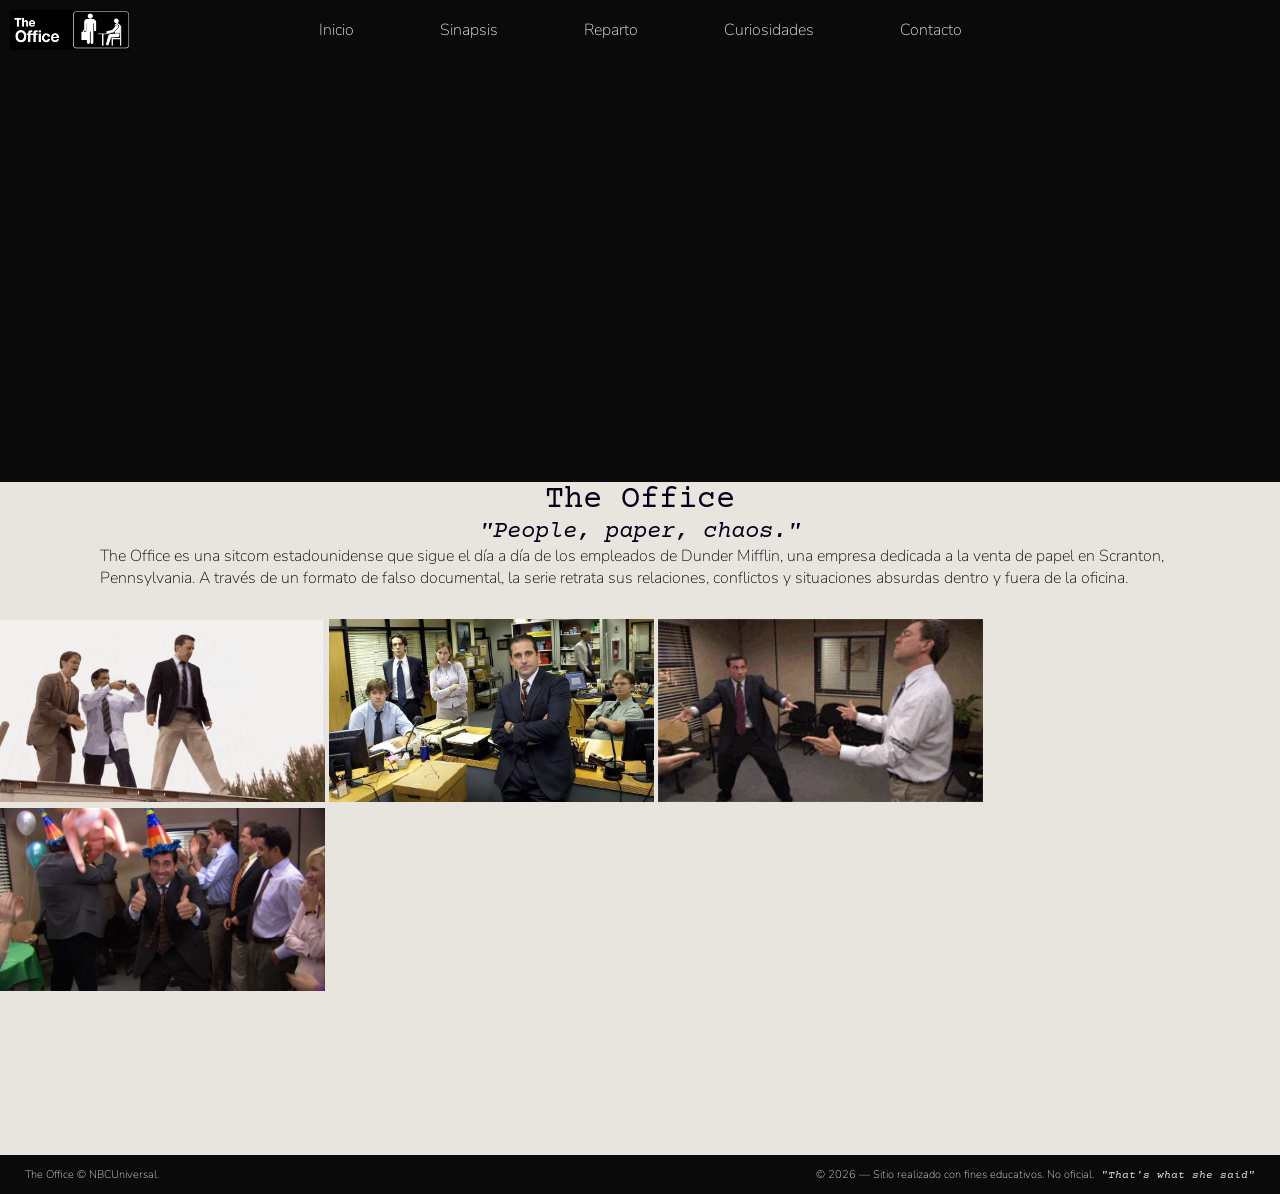
<file: Parcial/index.html>
<!DOCTYPE html>
<html lang="es">

<head>
    <meta charset="UTF-8">
    <meta name="viewport" content="width=device-width, initial-scale=1.0">
    <title>The Office</title>
    <link rel="stylesheet" href="./css/global.css">
    <link rel="stylesheet" href="./css/index.css">
    <link rel="preconnect" href="https://fonts.googleapis.com">
    <link rel="preconnect" href="https://fonts.gstatic.com" crossorigin>
    <link
        href="https://fonts.googleapis.com/css2?family=Courier+Prime:ital,wght@0,400;0,700;1,400;1,700&family=Nunito:ital,wght@0,200..1000;1,200..1000&display=swap"
        rel="stylesheet">
    <link rel="icon" type="Img" href="./Img/The Office-Logo letras.jpg">
</head>

<body>
    <nav>
        <a href="./index.html" class="logo"><img src="./Img/Logo-The Office.png" width="120px" alt="Logo">
        </a>
        <div class="nav-links">
            <a href="index.html">Inicio</a>
            <a href="./Pages/Sinapsis.html">Sinapsis</a>
            <a href="./Pages/Personajes.html">Reparto</a>
            <a href="./Pages/Curiosidades.html">Curiosidades</a>
            <a href="./Pages/Contacto.html">Contacto</a>
        </div>
    </nav>
    <main>
        <div class="video-portada">
            <video autoplay muted loop playsinline>
                <source src="./Gif/The Office intro 4k 60 (AI).mp4" type="video/mp4">
            </video>
        </div>
        <h1 class="white">The Office</h1>
        <h2 class="white"><em>"People, paper, chaos."</em></h2>
        <p class="papelito">The Office es una sitcom estadounidense que sigue el día a día de los empleados de Dunder
            Mifflin, una empresa dedicada a la venta de papel en Scranton, Pennsylvania. A través de un formato de falso
            documental, la serie retrata sus relaciones, conflictos y situaciones absurdas dentro y fuera de la oficina.
        </p>
        <img src="./Gif/Parkour.gif" alt="Episodio 1" width="325px">
        <img src="./Img/Aleatorio 2.jpg" alt="The office img" width="325px">
        <img src="./Gif/giphy.gif" alt="gif" width="325px">
        <img src="./Img/Aleatorio 3.jpg" alt="The office img 3" width="325px">
        <article>
            <iframe data-testid="embed-iframe" style="border-radius:12px"
                src="https://open.spotify.com/embed/playlist/2oFgKE2WuUqFadiAAmrFFI?utm_source=generator&theme=0&si=b4837e447ffd4a98"
                width="100%" height="152" frameBorder="0" allowfullscreen=""
                allow="autoplay; clipboard-write; encrypted-media; fullscreen; picture-in-picture"
                loading="lazy"></iframe>
        </article>
    </main>
    <footer>
        <p>The Office © NBCUniversal.</p>
        <p> © 2026 — Sitio realizado con fines educativos. No oficial.
            <em>"That's what she said"</em>
        </p>
    </footer>
</body>

</html>
</file>
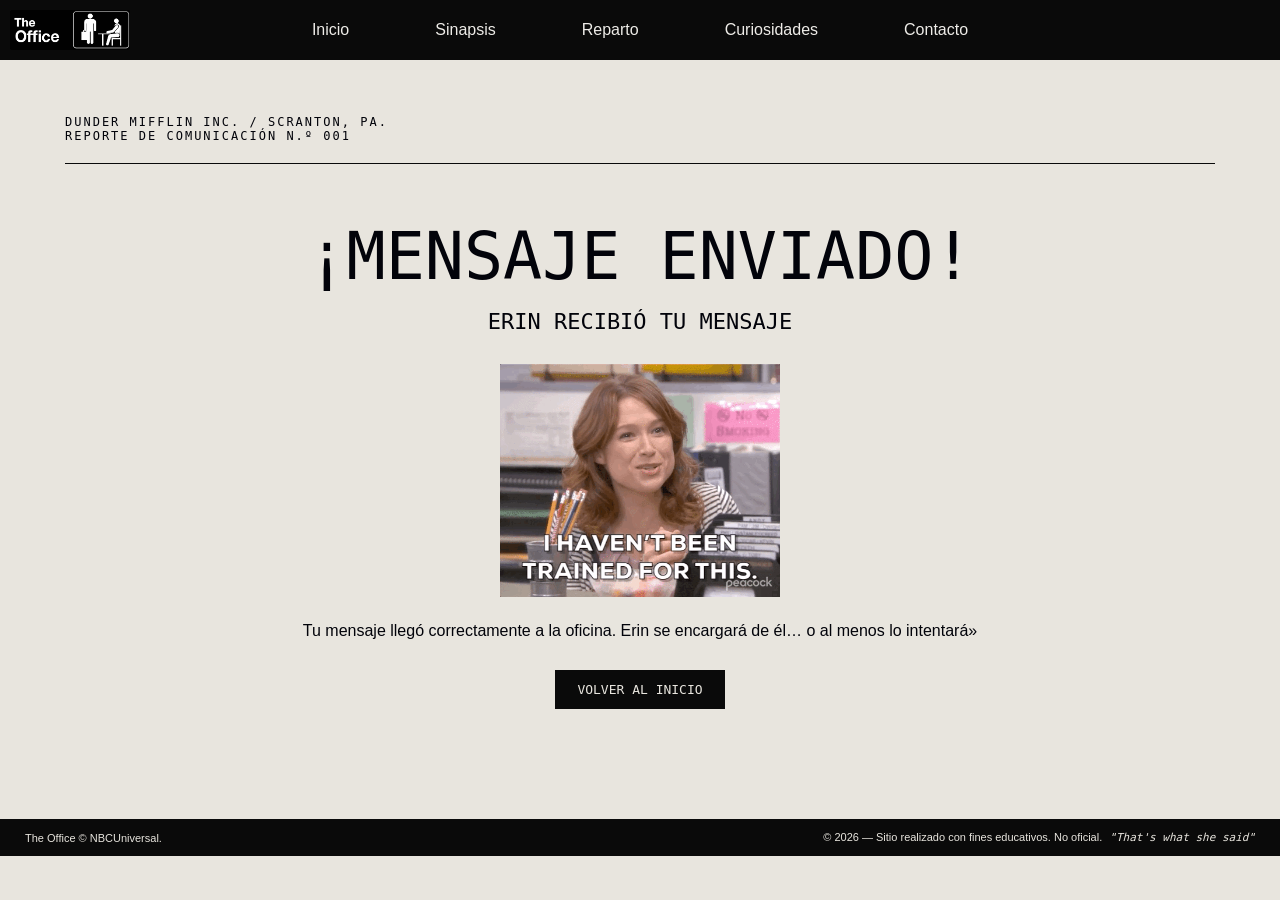
<file: Parcial/Pages/Confirmacion.html>
<!DOCTYPE html>
<html lang="en">

<head>
    <meta charset="UTF-8">
    <meta name="viewport" content="width=device-width, initial-scale=1.0">
    <title>Confirmación</title>
    <link rel="stylesheet" href="../css/global.css">
    <link rel="stylesheet" href="../css/confirmacion.css">
    <link rel="icon" type="Img" href="../Img/The Office-Logo letras.jpg">
</head>

<body>
    <nav>
        <a href="../index.html" class="logo">
            <img src="../Img/Logo-The Office.png" width="120px" alt="Logo The Office">
        </a>
        <div class="nav-links">
            <a href="../index.html">Inicio</a>
            <a href="Sinapsis.html">Sinapsis</a>
            <a href="Personajes.html">Reparto</a>
            <a href="Curiosidades.html">Curiosidades</a>
            <a href="Contacto.html">Contacto</a>
        </div>
    </nav>

    <main class="confirmacion">
        <section class="encabezado-confirmacion">
            <p>DUNDER MIFFLIN INC. / SCRANTON, PA.</p>
            <p>REPORTE DE COMUNICACIÓN N.º 001</p>
        </section>
        <section class="contenido-confirmacion">
            <h1>¡MENSAJE ENVIADO!</h1>
            <h2>ERIN RECIBIÓ TU MENSAJE</h2>
            <p>
            <div class="imagen-erin">
                <img src="../Gif/Erin gif.gif" alt="Erin sorprendida">
            </div>
            Tu mensaje llegó correctamente a la oficina. Erin se encargará de él… o al menos lo intentará»
            </p>
            <a href="../index.html" class="volver-inicio">
                VOLVER AL INICIO
            </a>
        </section>
    </main>

    <footer>
        <p>The Office © NBCUniversal.</p>
        <p>© 2026 — Sitio realizado con fines educativos. No oficial.
            <em>"That's what she said"</em>
        </p>
    </footer>

</body>

</html>
</file>
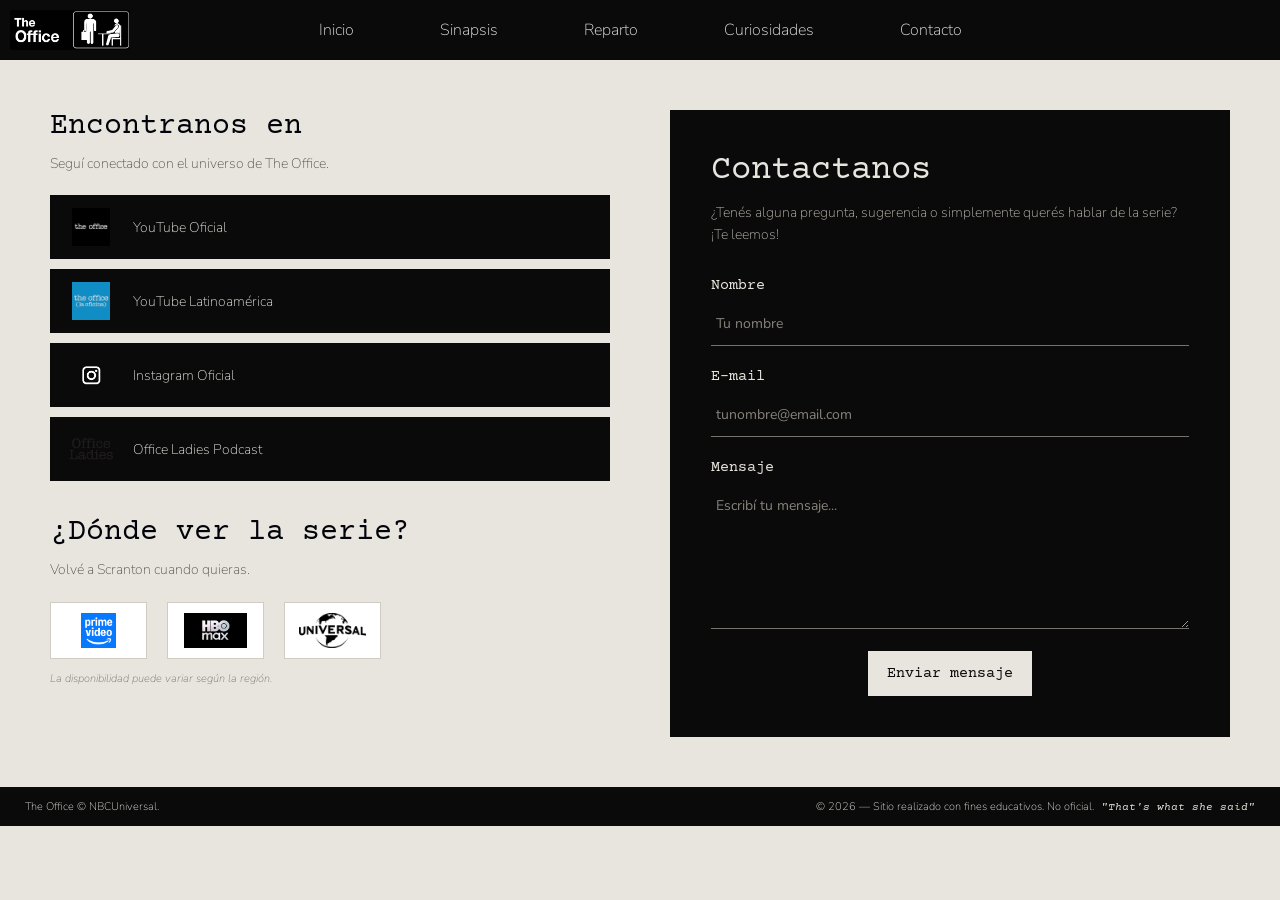
<file: Parcial/Pages/Contacto.html>
<!DOCTYPE html>
<html lang="en">

<head>
    <meta charset="UTF-8">
    <meta name="viewport" content="width=device-width, initial-scale=1.0">
    <title>Contacto</title>
    <link rel="stylesheet" href="../css/global.css">
    <link rel="stylesheet" href="../css/contacto.css">
    <link rel="preconnect" href="https://fonts.googleapis.com">
    <link rel="preconnect" href="https://fonts.gstatic.com" crossorigin>
    <link
        href="https://fonts.googleapis.com/css2?family=Courier+Prime:ital,wght@0,400;0,700;1,400;1,700&family=Nunito:ital,wght@0,200..1000;1,200..1000&display=swap"
        rel="stylesheet">
    <link rel="icon" type="image/jpeg" href="../Img/The Office-Logo letras.jpg">
</head>

<body>
    <nav>
        <a href="../index.html" class="logo"><img src="../Img/Logo-The Office.png" width="120px" alt="Logo">
        </a>
        <div class="nav-links">
            <a href="../index.html">Inicio</a>
            <a href="../Pages/Sinapsis.html">Sinapsis</a>
            <a href="../Pages/Personajes.html">Reparto</a>
            <a href="../Pages/Curiosidades.html">Curiosidades</a>
            <a href="Contacto.html">Contacto</a>
        </div>
        <link rel="icon" type="Img" href="./Img/The Office-Logo letras.jpg">
    </nav>
    <main class="contacto-contenedor">

        <section class="info-contacto">
            <div class="bloque-info">
                <h1>Encontranos en</h1>
                <p class="introduccion">
                    Seguí conectado con el universo de The Office.</p>
                <div class="lista-enlaces">
                    <a href="https://www.youtube.com/@TheOffice" target="_blank" rel="noopener noreferrer"
                        class="enlace-info">
                        <img src="../Img/The Office-Logo letras.jpg" alt="YouTube The Office">
                        <span>YouTube Oficial</span>
                        <span class="flecha">↗</span> </a>
                    <a href="https://www.youtube.com/@theofficelatinoamerica" target="_blank" rel="noopener noreferrer"
                        class="enlace-info">
                        <img src="../Img/The Office-Latam.jpg" alt="YouTube The Office Latinoamérica">
                        <span>YouTube Latinoamérica</span>
                        <span class="flecha">↗</span>
                    </a>
                    <a href="https://www.instagram.com/theoffice/" target="_blank" rel="noopener noreferrer"
                        class="enlace-info">
                        <img src="../Img/Logo IG blanco.png" alt="Instagram The Office">
                        <span>Instagram Oficial</span>
                        <span class="flecha">↗</span> </a>
                    <a href="https://officeladies.com/" target="_blank" rel="noopener noreferrer" class="enlace-info">
                        <img src="../Img/Office Ladies Logo.webp" alt="Office Ladies Podcast">
                        <span>Office Ladies Podcast</span>
                        <span class="flecha">↗</span> </a>
                </div>
            </div>
            <div class="bloque-info plataformas">
                <h2>¿Dónde ver la serie?</h2>
                <p class="introduccion"> Volvé a Scranton cuando quieras.</p>
                <div class="lista-plataformas">
                    <a href="https://www.primevideo.com/-/es/detail/0RMLEWROKWCLRYETGB757AYS4L" target="_blank"
                        rel="noopener noreferrer">
                        <img src="../Img/prime video logo.png" alt="Prime Video">
                    </a>
                    <a href="https://play.hbomax.com/show/78e15665-f6c8-4b58-8786-e0d9e2b65ced" target="_blank"
                        rel="noopener noreferrer">
                        <img src="../Img/hbo max logo.jpg" alt="HBO Max"> </a>
                    <a href="https://universalplus.com/noticia/michael-scott-te-da-la-bienvenida-a-la-oficina"
                        target="_blank" rel="noopener noreferrer">
                        <img src="../Img/Universal_logo_PNG1.png" alt="Universal Plus"> </a>
                </div>
                <p class="nota-plataformas">
                    <em>La disponibilidad puede variar según la región.</em>
                </p>
            </div>
        </section>
        <section class="formulario-contacto">
            <h1>Contactanos</h1>
            <p class="introduccion">
                ¿Tenés alguna pregunta, sugerencia o simplemente querés hablar de la serie?
                ¡Te leemos!</p>
            <form id="form-contacto" action="Confirmacion.html" method="GET">
                <div class="campo">
                    <label for="nombre">Nombre</label>
                    <input type="text" id="nombre" name="nombre" placeholder="Tu nombre" required>
                </div>
                <div class="campo">
                    <label for="email">E-mail</label>
                    <input type="email" id="email" name="email" placeholder="tunombre@email.com" required>
                </div>
                <div class="campo">
                    <label for="mensaje">Mensaje</label>
                    <textarea id="mensaje" name="mensaje" placeholder="Escribí tu mensaje..." maxlength="500"
                        required></textarea>
                </div>
                <input type="submit" value="Enviar mensaje">
            </form>
        </section>
    </main>
    <footer>
        <p>The Office © NBCUniversal.</p>
        <p> © 2026 — Sitio realizado con fines educativos. No oficial.
            <em>"That's what she said"</em>
        </p>
    </footer>
</body>

</html>
</file>
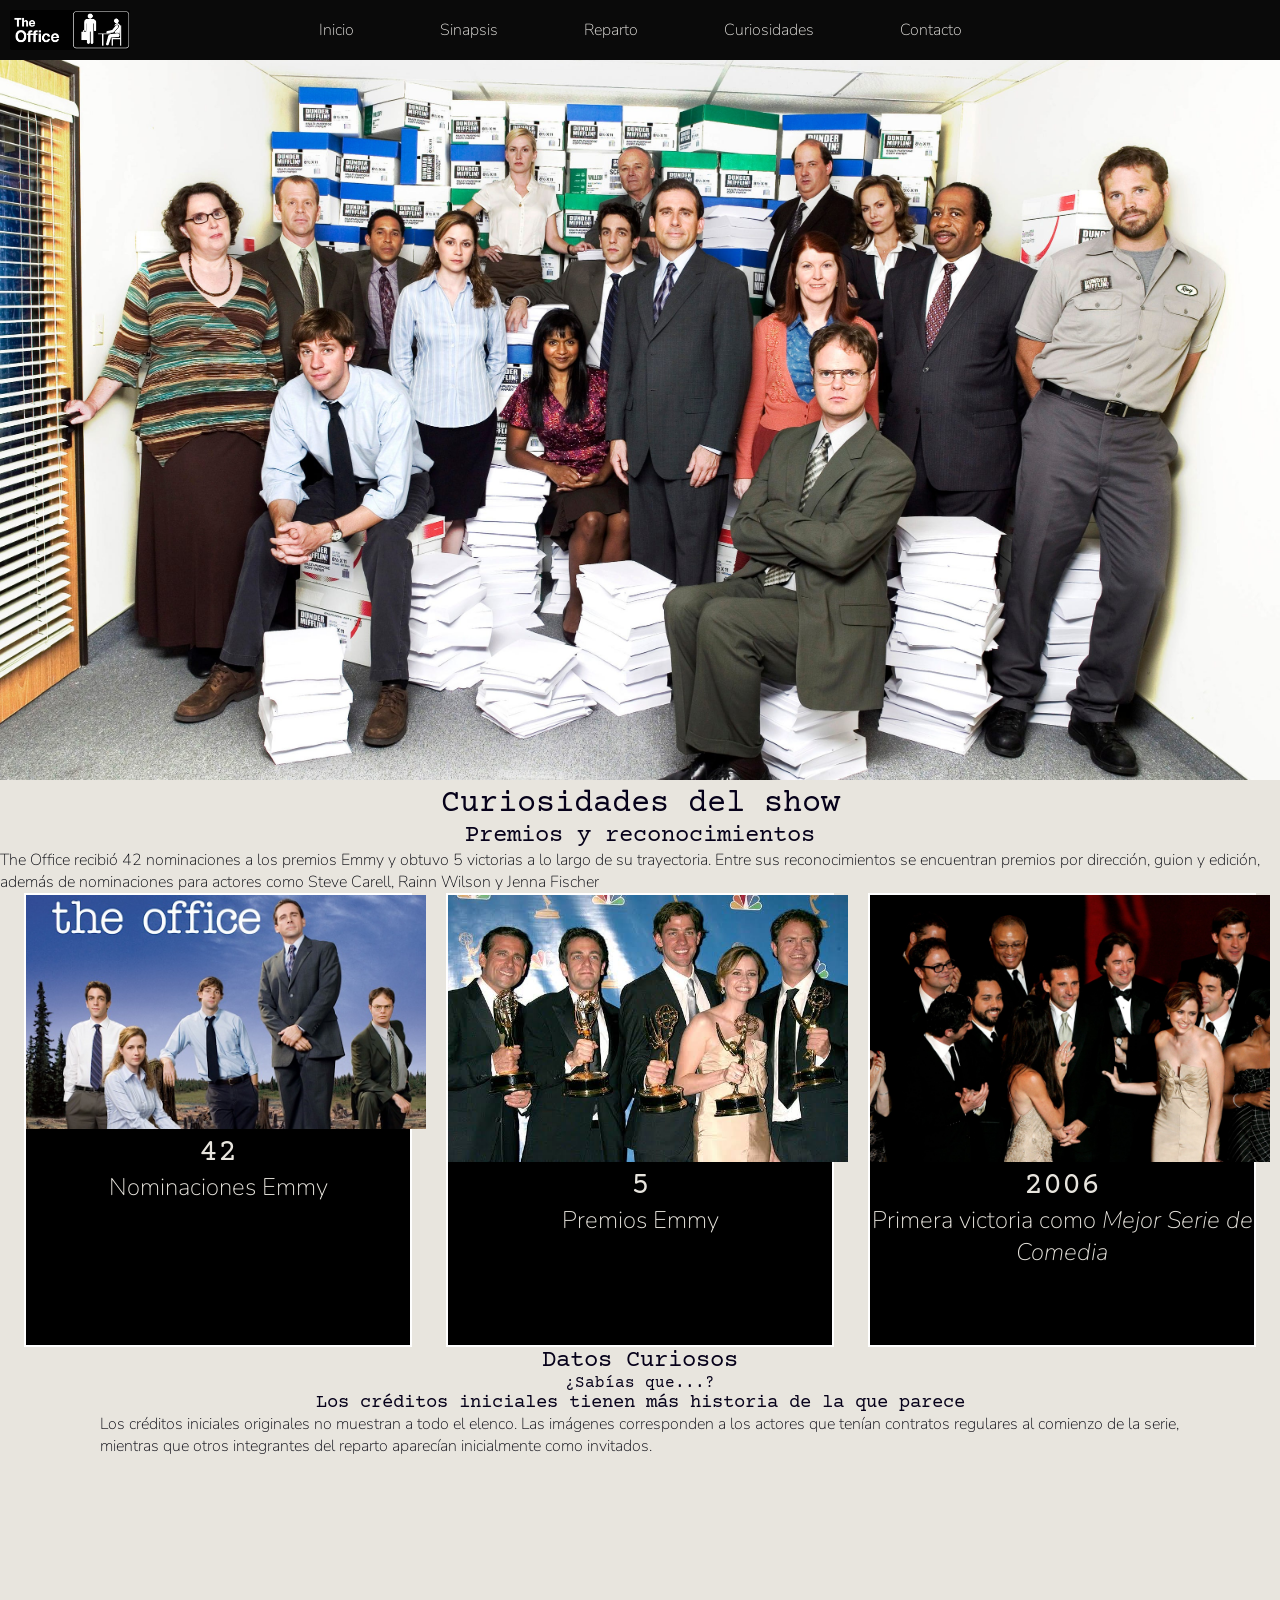
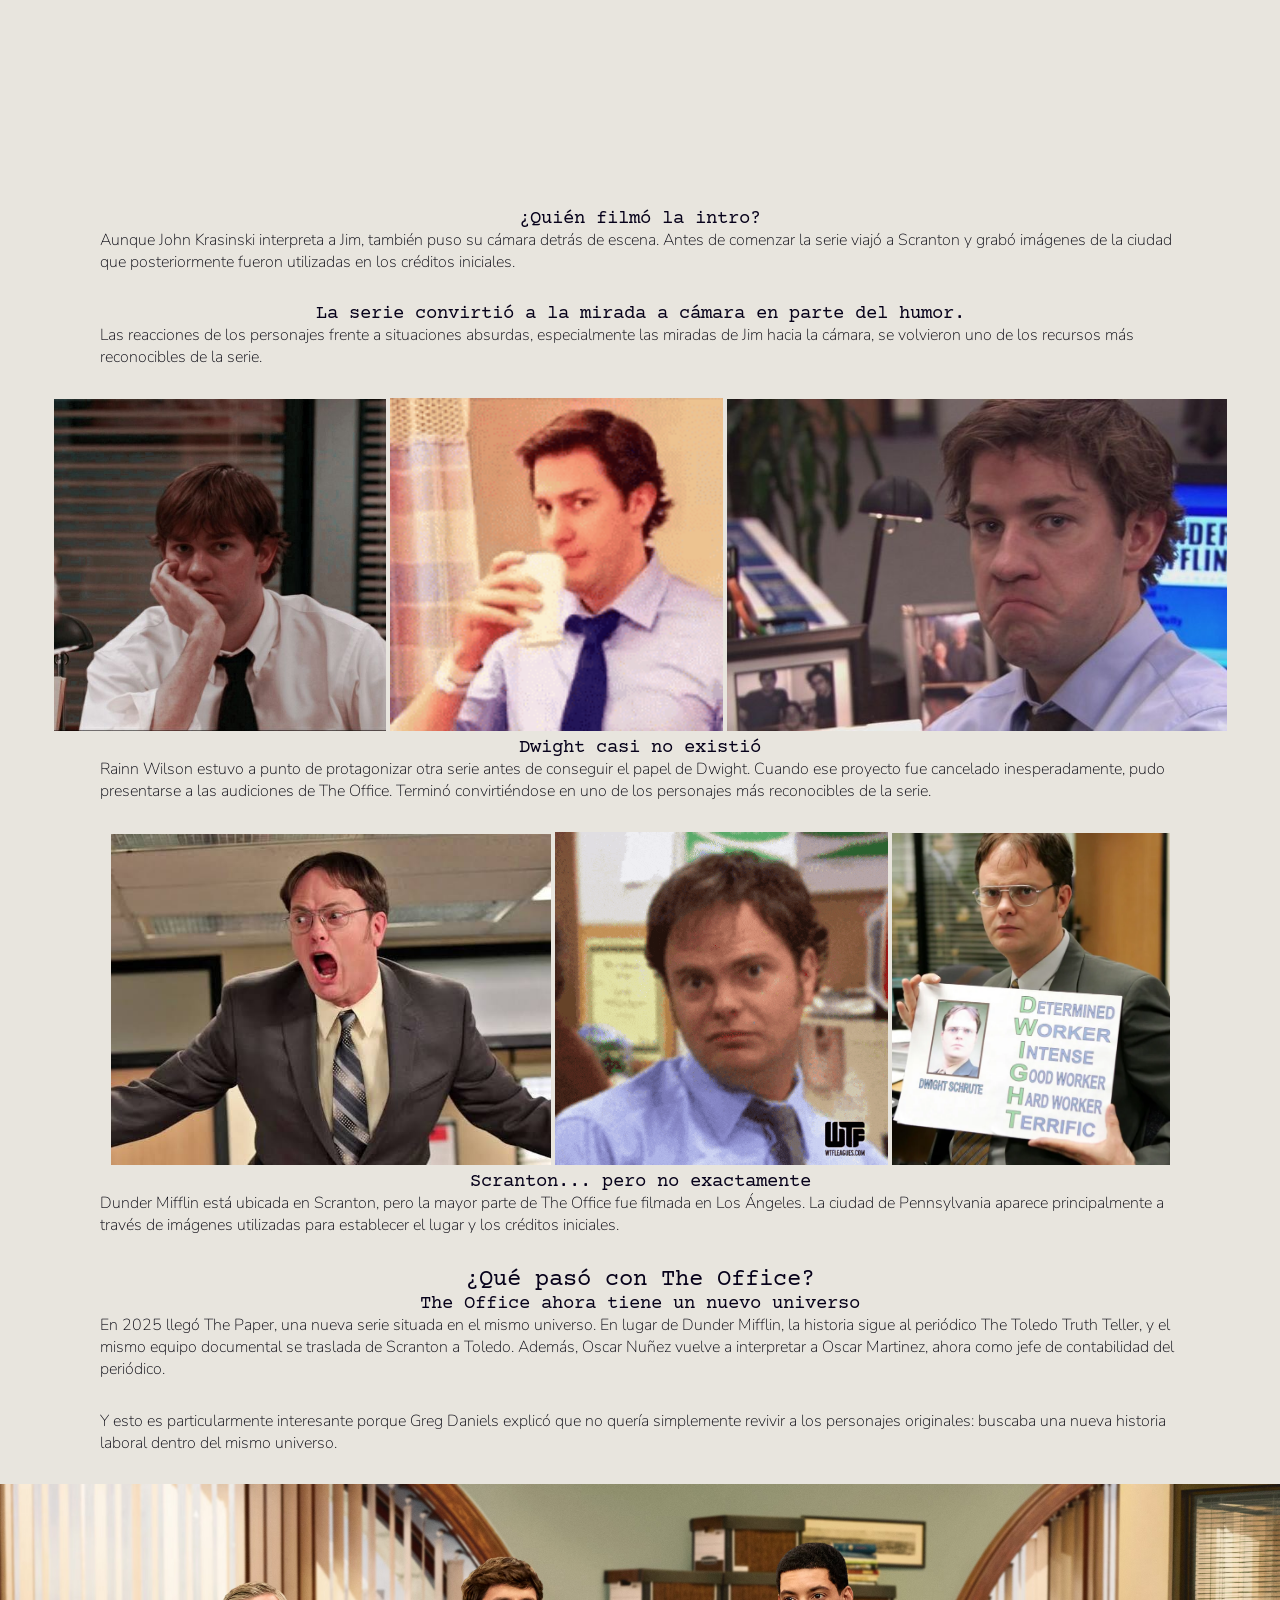
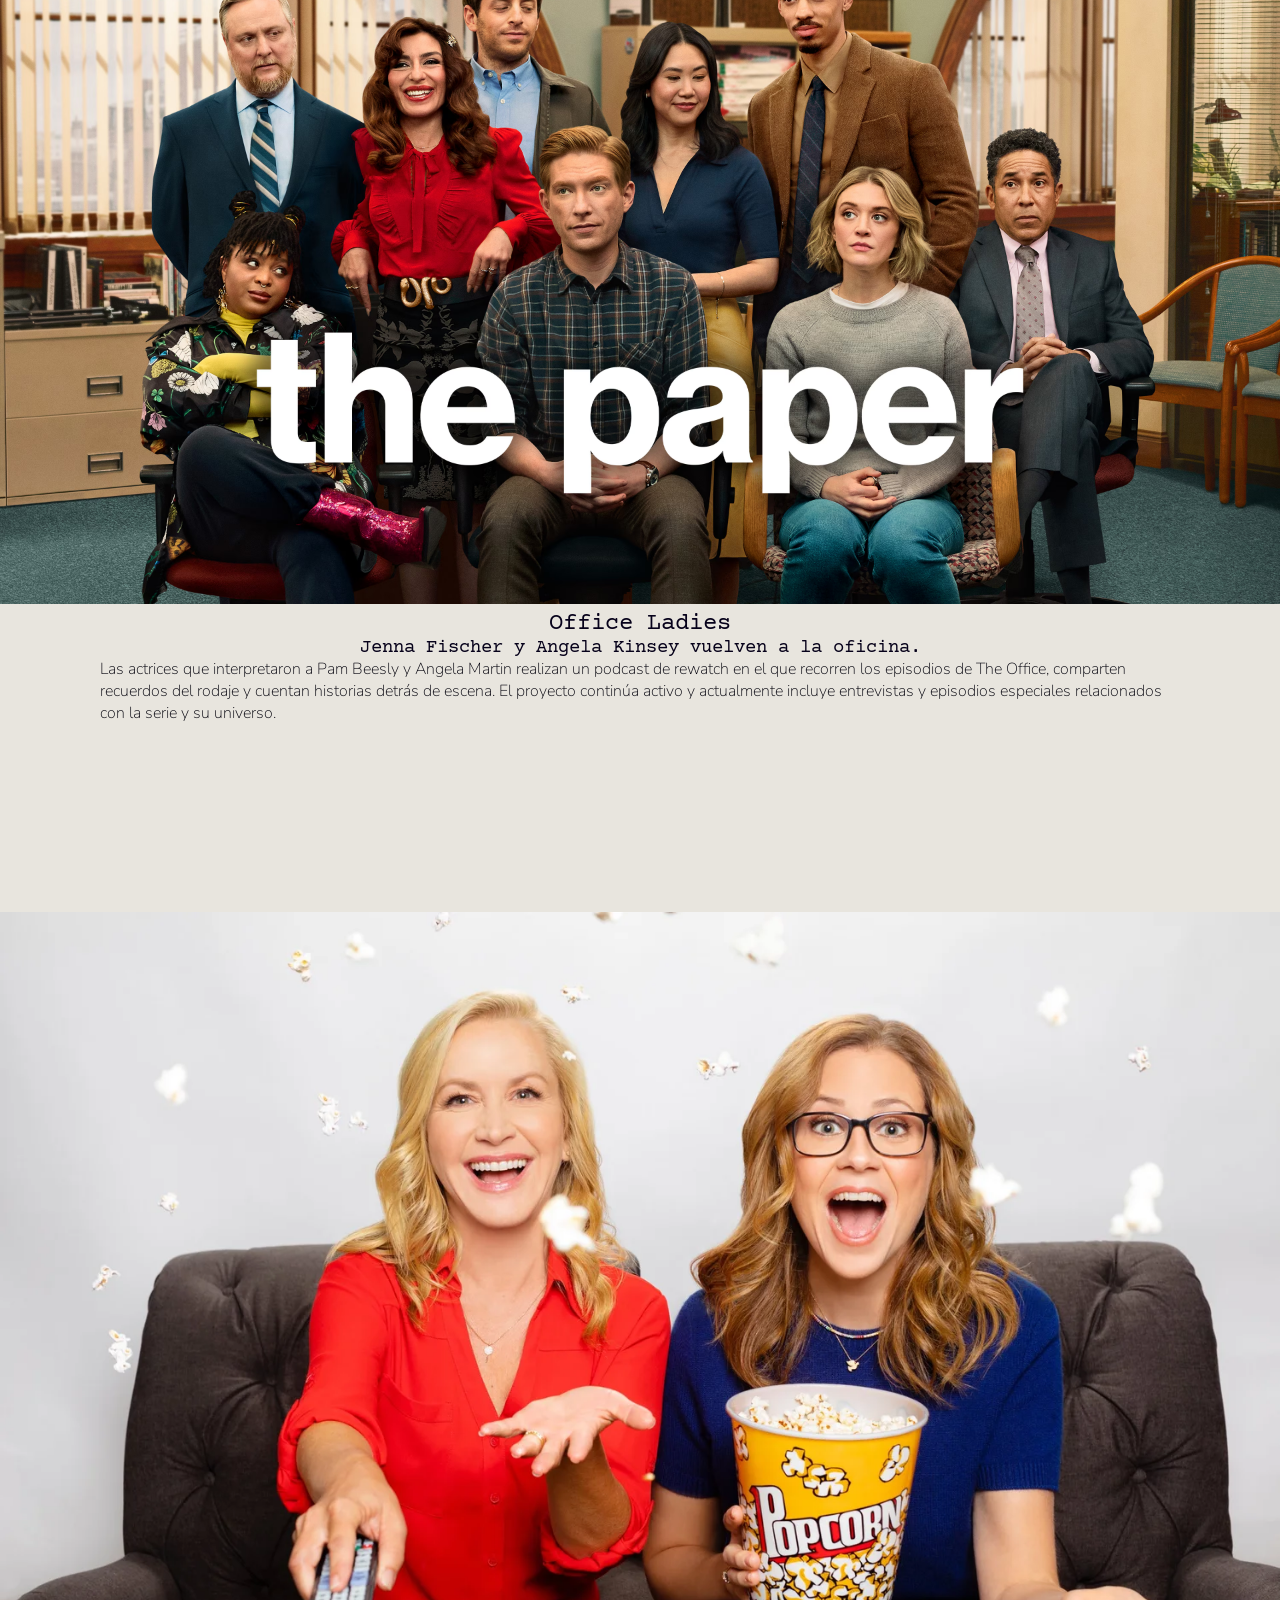
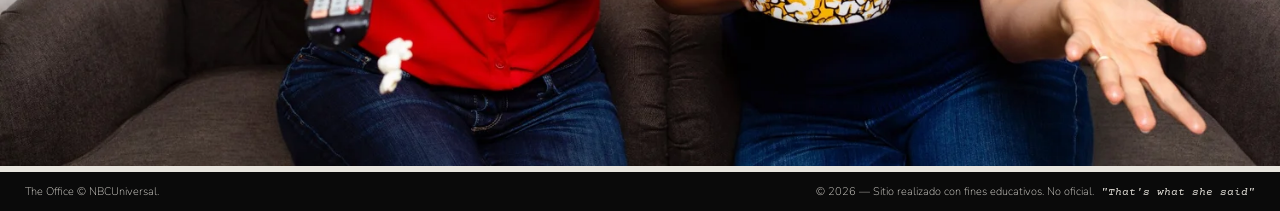
<file: Parcial/Pages/Curiosidades.html>
<!DOCTYPE html>
<html lang="es">

<head>
    <meta charset="UTF-8">
    <meta name="viewport" content="width=device-width, initial-scale=1.0">
    <title>Curiosidades</title>
    <link rel="stylesheet" href="../css/global.css">
    <link rel="stylesheet" href="../css/curiosidades.css">
    <link rel="preconnect" href="https://fonts.googleapis.com">
    <link rel="preconnect" href="https://fonts.gstatic.com" crossorigin>
    <link
        href="https://fonts.googleapis.com/css2?family=Courier+Prime:ital,wght@0,400;0,700;1,400;1,700&family=Nunito:ital,wght@0,200..1000;1,200..1000&display=swap"
        rel="stylesheet">
    <link rel="icon" type="Logo" href="../Img/The Office-Logo letras.jpg">
</head>

<body>
    <nav>
        <a href="../index.html" class="logo"><img src="../Img/Logo-The Office.png" width="120px" alt="Logo">
        </a>
        <div class="nav-links">
            <a href="../index.html">Inicio</a>
            <a href="../Pages/Sinapsis.html">Sinapsis</a>
            <a href="../Pages/Personajes.html">Reparto</a>
            <a href="Curiosidades.html">Curiosidades</a>
            <a href="../Pages/Contacto.html">Contacto</a>
        </div>
    </nav>
    <main>
        <img src="../Img/The Office-Temp 1.jpeg" alt="The Office" width="100%">
        <h1 class="white">Curiosidades del show</h1>
        <h2 class="white">Premios y reconocimientos</h2>
        <p>The Office recibió 42 nominaciones a los premios Emmy y obtuvo 5 victorias a lo largo de su trayectoria.
            Entre sus reconocimientos se encuentran premios por dirección, guion y edición, además de nominaciones para
            actores como Steve Carell, Rainn Wilson y Jenna Fischer</p>
        <article class="caja-curiosidades">
            <article class="datos">
                <img src="../Img/The office-promo.jpg" alt="The office" width="400px">
                <h3 class="cantidad">42</h3>
                <h4 class="premio">Nominaciones Emmy</h4>
            </article>
            <article class="datos">
                <img src="../Img/Premio Emmy.jpg" alt="Premios Emmy" width="400px">
                <h3 class="cantidad">5</h3>
                <h4 class="premio">Premios Emmy</h4>
            </article>
            <article class="datos">
                <img src="../Img/the-office-2006-emmys.jpg" alt="2006" width="400px">
                <h3 class="cantidad">2006</h3>
                <h4 class="premio">Primera victoria como <em>Mejor Serie de Comedia</em></h4>
            </article>
        </article>
        <h2 class="white">Datos Curiosos</h2>
        <p class="white">¿Sabías que...?</p>
        <h3 class="white">Los créditos iniciales tienen más historia de la que parece</h3>
        <p class="papelito">Los créditos iniciales originales no muestran a todo el elenco. Las imágenes corresponden a
            los actores que tenían contratos regulares al comienzo de la serie, mientras que otros integrantes del
            reparto aparecían inicialmente como invitados.</p>
        <iframe width="100%" height="315" src="https://www.youtube.com/embed/sqyde2jcLdQ?si=rD0JkktwOpSVgDu1"
            title="YouTube video player" frameborder="0"
            allow="accelerometer; autoplay; clipboard-write; encrypted-media; gyroscope; picture-in-picture; web-share"
            referrerpolicy="strict-origin-when-cross-origin" allowfullscreen></iframe>
        <h3 class="white">¿Quién filmó la intro?</h3>
        <p class="papelito">Aunque John Krasinski interpreta a Jim, también puso su cámara detrás de escena. Antes de
            comenzar la serie viajó a Scranton y grabó imágenes de la ciudad que posteriormente fueron utilizadas en los
            créditos iniciales.</p>
        <h3 class="white">La serie convirtió a la mirada a cámara en parte del humor.</h3>
        <p class="papelito">Las reacciones de los personajes frente a situaciones absurdas, especialmente las miradas de
            Jim hacia la cámara, se volvieron uno de los recursos más reconocibles de la serie.</p>
        <article class="centro">
            <img src="../Img/jim a camara.jpg" alt="Jim a camara 1" width="332px">
            <img src="../Gif/Jim.gif" alt="Jim Halpert" width="333px">
            <img src="../Img/Jim a camara 1.jpg" alt="Jima a camara 2" width="500px">
        </article>
        <h3 class="white">Dwight casi no existió</h3>
        <p class="papelito">Rainn Wilson estuvo a punto de protagonizar otra serie antes de conseguir el papel de
            Dwight. Cuando ese proyecto fue cancelado inesperadamente, pudo presentarse a las audiciones de The Office.
            Terminó convirtiéndose en uno de los personajes más reconocibles de la serie.</p>
        <article class="centro">
            <img src="../Img/Dwigh 2.jpg" alt="Dwigh 2" width="440px">
            <img src="../Gif/Dwigh-Jim.gif" alt="Dwight imitando a Jim" width="333px">
            <img src="../Img/Dwigh 3.webp" alt="Dwigh 3" width="278px">
        </article>
        <h3 class="white">Scranton... pero no exactamente</h3>
        <p class="papelito">Dunder Mifflin está ubicada en Scranton, pero la mayor parte de The Office fue filmada en
            Los Ángeles. La ciudad de Pennsylvania aparece principalmente a través de imágenes utilizadas para
            establecer el lugar y los créditos iniciales.</p>
        <h2 class="white">¿Qué pasó con The Office?</h2>
        <h3 class="white">The Office ahora tiene un nuevo universo</h3>
        <p class="papelito">En 2025 llegó The Paper, una nueva serie situada en el mismo universo. En lugar de Dunder
            Mifflin, la historia sigue al periódico The Toledo Truth Teller, y el mismo equipo documental se traslada de
            Scranton a Toledo. Además, Oscar Nuñez vuelve a interpretar a Oscar Martinez, ahora como jefe de
            contabilidad del periódico.</p>
        <p class="papelito">Y esto es particularmente interesante porque Greg Daniels explicó que no quería simplemente
            revivir a los personajes originales: buscaba una nueva historia laboral dentro del mismo universo.</p>
        <img src="../Img/The paper.avif" alt="The Papper" width="100%">
        <h2 class="white">Office Ladies</h2>
        <h3 class="white">Jenna Fischer y Angela Kinsey vuelven a la oficina.</h3>
        <p class="papelito">Las actrices que interpretaron a Pam Beesly y Angela Martin realizan un podcast de rewatch
            en el que recorren los episodios de The Office, comparten recuerdos del rodaje y cuentan historias detrás de
            escena. El proyecto continúa activo y actualmente incluye entrevistas y episodios especiales relacionados
            con la serie y su universo.</p>
        <section>
            <iframe data-testid="embed-iframe" style="border-radius:12px"
                src="https://open.spotify.com/embed/episode/1oqaCoXt5HyZiL2MCkq6E7?utm_source=generator&theme=0&si=11ec3b14dec643f0"
                width="100%" height="152" frameBorder="0" allowfullscreen=""
                allow="autoplay; clipboard-write; encrypted-media; fullscreen; picture-in-picture"
                loading="lazy"></iframe>
        </section>
        <article>
            <img src="../Img/Office Ladies.webp" alt="Office Ladies" width="100%">
        </article>
    </main>
    <footer>
        <p>The Office © NBCUniversal.</p>
        <p> © 2026 — Sitio realizado con fines educativos. No oficial.
            <em>"That's what she said"</em>
        </p>
    </footer>
</body>

</html>
</file>
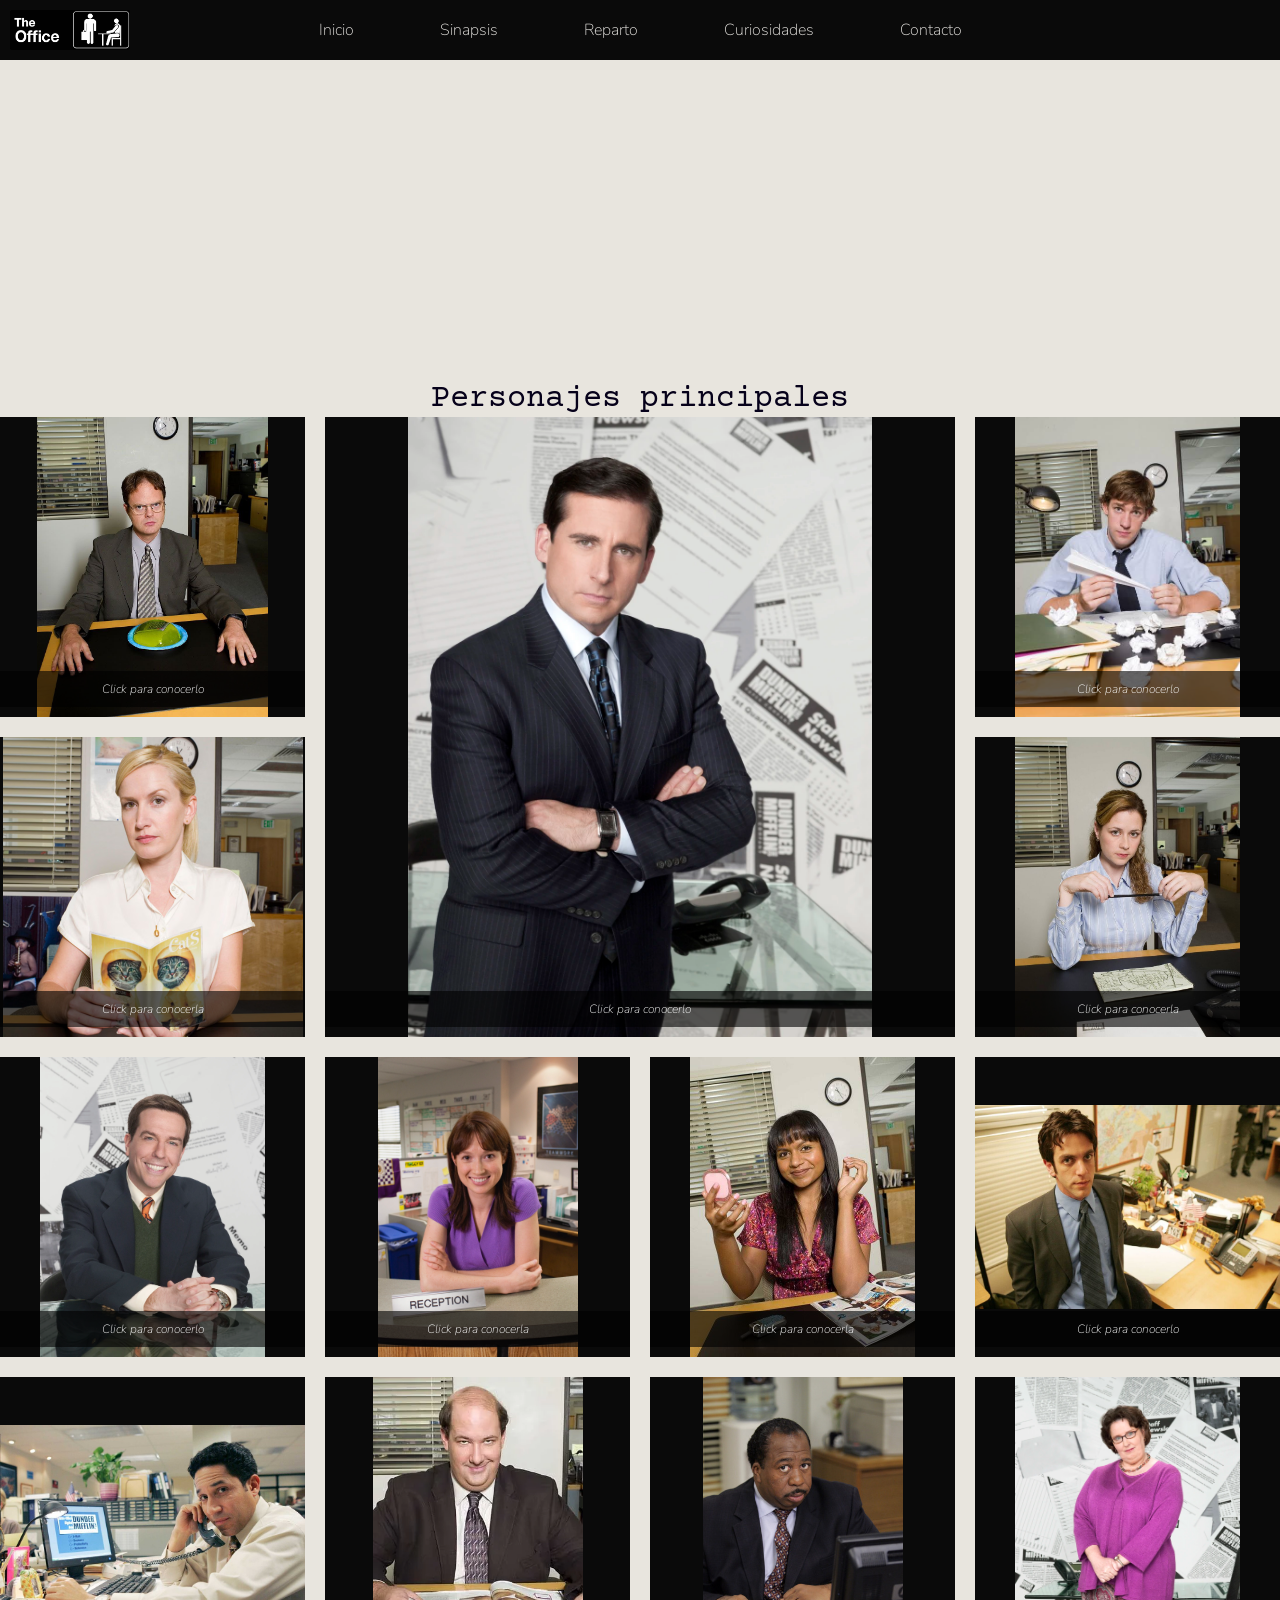
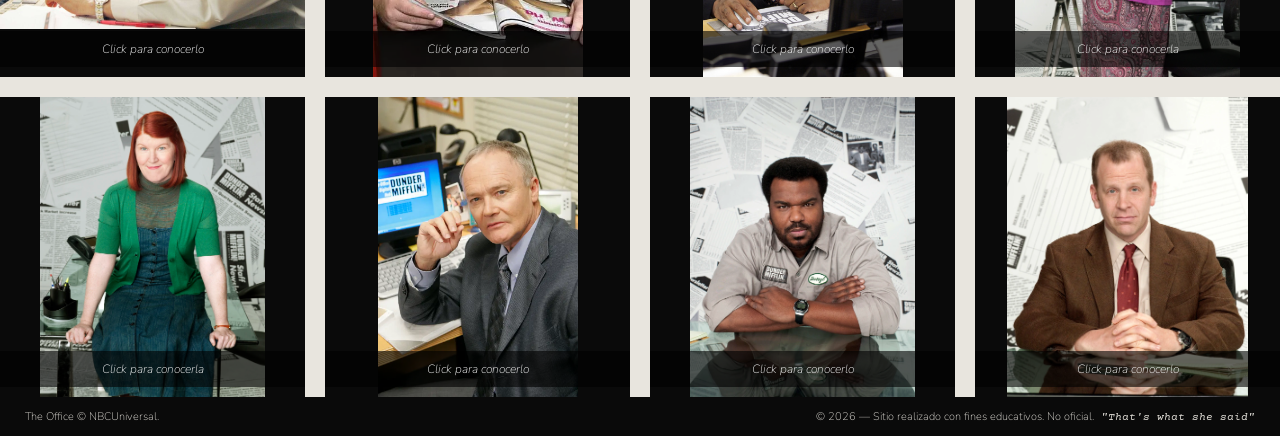
<file: Parcial/Pages/Personajes.html>
<!DOCTYPE html>
<html lang="es">

<head>
    <meta charset="UTF-8">
    <meta name="viewport" content="width=device-width, initial-scale=1.0">
    <title>Personajes</title>
    <link rel="stylesheet" href="../css/global.css">
    <link rel="stylesheet" href="../css/reparto.css">
    <link rel="preconnect" href="https://fonts.googleapis.com">
    <link rel="preconnect" href="https://fonts.gstatic.com" crossorigin>
    <link
        href="https://fonts.googleapis.com/css2?family=Courier+Prime:ital,wght@0,400;0,700;1,400;1,700&family=Nunito:ital,wght@0,200..1000;1,200..1000&display=swap"
        rel="stylesheet">
    <link rel="icon" type="image/jpeg" href="../Img/The Office-Logo letras.jpg">
</head>

<body>
    <nav>
        <a href="../index.html" class="logo"><img src="../Img/Logo-The Office.png" width="120px" alt="Logo">
        </a>
        <div class="nav-links">
            <a href="../index.html">Inicio</a>
            <a href="../Pages/Sinapsis.html">Sinapsis</a>
            <a href="Personajes.html">Reparto</a>
            <a href="../Pages/Curiosidades.html">Curiosidades</a>
            <a href="../Pages/Contacto.html">Contacto</a>
        </div>
    </nav>
    <main>
        <article>
            <iframe width="100%" height="315" class="video-musical"
                src="https://www.youtube.com/embed/JYwpP8hC2U0?si=mi2ijs6PNt-8IcVq" title="YouTube video player"
                style="border: 0;"
                allow="accelerometer; autoplay; clipboard-write; encrypted-media; gyroscope; picture-in-picture; web-share"
                referrerpolicy="strict-origin-when-cross-origin" allowfullscreen></iframe>
        </article>
        <h1 class="white">Personajes principales</h1>
        <article class="grilla">
            <article class="actor" id="uno">
                <input type="checkbox" id="flip-dwight" class="flip-toggle">
                <label for="flip-dwight" class="flip-card">
                    <div class="flip-inner">
                        <div class="flip-front">
                            <img src="../Img/Rainn Wilson.jpg" alt="Rainn Wilson" width="400px">
                            <span class="indicacion-flip">Click para conocerlo</span>
                        </div>
                        <div class="flip-back">
                            <h2 class="nombre-personaje">Dwight Schrute</h2>
                            <h2 class="nombre-actor"><em>Rainn Wilson</em></h2>
                            <h3 class="temporada">Temporadas 1 a 9</h3>
                            <p class="descripcion">Vendedor y posteriormente encargado de la oficina, Dwight se
                                caracteriza por su extrema dedicación al trabajo, su personalidad excéntrica y su
                                obsesión por la autoridad y las reglas. Es uno de los personajes más particulares de la
                                serie y mantiene una relación de constante rivalidad y amistad con Jim.</p>
                            <div class="cita-personaje">
                                <p>"Identity theft is not a joke, Jim!"</p>
                                <span>— Dwight Schrute</span>
                                <small>Temporada 3 · Episodio 20</small>
                            </div>
                            <span class="indicacion-flip">Click para volver</span>
                        </div>
                    </div>
                </label>
            </article>
            <article class="actor" id="dos">
                <input type="checkbox" id="flip-michael" class="flip-toggle">
                <label for="flip-michael" class="flip-card">
                    <div class="flip-inner">
                        <div class="flip-front">
                            <img src="../Img/Michael_Scott.webp" alt="Michael Promocional" width="400px">
                            <span class="indicacion-flip">Click para conocerlo</span>
                        </div>
                        <div class="flip-back">
                            <span class="numero-personaje">LÍDER N°1 · DUNDER MIFFLIN</span>
                            <h2 class="nombre-personaje">Michael Scott</h2>
                            <h3 class="frase-michael"> World's Best Boss. </h3>
                            <h2 class="nombre-actor"><em>Steve Carell</em></h2>
                            <h3 class="temporada">Temporadas 1 a 7</h3>
                            <p class="descripcion">Gerente regional de la sucursal de Scranton de Dunder Mifflin.
                                Michael busca constantemente ser querido y convertirse en un referente para sus
                                empleados, aunque sus decisiones y su necesidad de llamar la atención suelen provocar
                                situaciones incómodas. Detrás de su comportamiento impulsivo existe una persona que
                                valora profundamente a quienes considera su familia dentro de la oficina.</p>
                            <div class="cita-personaje">
                                <p>"That's what she said."</p>
                                <span>— Michael Scott</span>
                                <small>Frase recurrente a lo largo de la serie</small>
                            </div>
                            <span class="indicacion-flip">Click para volver</span>
                        </div>
                    </div>
                </label>
            </article>
            <article class="actor" id="tres">
                <input type="checkbox" id="flip-jim" class="flip-toggle">
                <label for="flip-jim" class="flip-card">
                    <div class="flip-inner">
                        <div class="flip-front">
                            <img src="../Img/John Krasinski.jpg" alt="John Krasinski Promocional" width="400px">
                            <span class="indicacion-flip">Click para conocerlo</span>
                        </div>
                        <div class="flip-back">
                            <h2 class="nombre-personaje">Jim Halpert</h2>
                            <h2 class="nombre-actor"><em>John Krasinski</em></h2>
                            <h3 class="temporada">Temporadas 1 a 9</h3>
                            <p class="descripcion">Vendedor de Dunder Mifflin conocido por su sentido del humor y su
                                actitud relajada frente al trabajo. Jim suele observar el absurdo de la oficina desde
                                una perspectiva más irónica y es especialmente conocido por sus bromas hacia Dwight. Su
                                relación con Pam se convierte en uno de los principales ejes narrativos de la serie.</p>
                            <div class="cita-personaje">
                                <p>"Bears. Beets. Battlestar Galactica."</p>
                                <span>— Jim Halpert</span>
                                <small>Temporada 3 · Episodio 21 · Product Recall</small>
                            </div>
                            <span class="indicacion-flip">Click para volver</span>
                        </div>
                    </div>
                </label>
            </article>
            <article class="actor" id="cuatro">
                <input type="checkbox" id="flip-angela" class="flip-toggle">
                <label for="flip-angela" class="flip-card">
                    <div class="flip-inner">
                        <div class="flip-front">
                            <img src="../Img/Angela Kinsey.avif" alt="Angela Kinsey Promocional" width="400px">
                            <span class="indicacion-flip">Click para conocerla</span>
                        </div>
                        <div class="flip-back">
                            <h2 class="nombre-personaje">Angela Martin</h2>
                            <h2 class="nombre-actor"><em>Angela Kinsey</em></h2>
                            <h3 class="temporada">Temporadas 1 a 9</h3>
                            <p class="descripcion">Responsable del departamento de contabilidad de la sucursal. Angela
                                es estricta, reservada y extremadamente organizada. Su personalidad contrasta con el
                                caos habitual de la oficina. A lo largo de la serie, sus relaciones personales y
                                profesionales revelan diferentes aspectos de su carácter.</p>
                            <div class="cita-personaje">
                                <p>"I think green is kind of whorish."</p>
                                <span>— Angela Martin</span>
                                <small>Temporada 1 · Episodio 4 · The Alliance</small>
                            </div>
                            <span class="indicacion-flip">Click para volver</span>
                        </div>
                    </div>
                </label>
            </article>
            <article class="actor" id="cinco">
                <input type="checkbox" id="flip-pam" class="flip-toggle">
                <label for="flip-pam" class="flip-card">
                    <div class="flip-inner">
                        <div class="flip-front">
                            <img src="../Img/Jenna Fischer.jpg" alt="Pam Beesly Promocional">
                            <span class="indicacion-flip">Click para conocerla</span>
                        </div>
                        <div class="flip-back">
                            <h2 class="nombre-personaje">Pam Beesly</h2>
                            <h2 class="nombre-actor">Jenna Fischer</h2>
                            <h3 class="temporada">Temporadas 1 a 9</h3>
                            <p class="descripcion"> Pam comienza trabajando como recepcionista de Dunder Mifflin y, con
                                el paso de las temporadas, atraviesa importantes cambios personales y profesionales. Es
                                creativa, sensible y observadora, y su evolución refleja uno de los recorridos más
                                importantes de la serie. Su relación con Jim ocupa un lugar central en la historia. </p>
                            <div class="cita-personaje">
                                <p>"There's a lot of beauty in ordinary things."</p>
                                <span>— Pam Beesly</span>
                                <small>Temporada 9 · Episodio 25 · Finale</small>
                            </div>
                            <span class="indicacion-flip">Click para volver</span>
                        </div>
                    </div>
                </label>
            </article>
            <article class="actor" id="seis">
                <input type="checkbox" id="flip-andy" class="flip-toggle">
                <label for="flip-andy" class="flip-card">
                    <div class="flip-inner">
                        <div class="flip-front">
                            <img src="../Img/Ed Helms.webp" alt="Ed Helms por Andy Promocional" width="400px">
                            <span class="indicacion-flip">Click para conocerlo</span>
                        </div>
                        <div class="flip-back">
                            <h2 class="nombre-personaje">Andy Bernard</h2>
                            <h2 class="nombre-actor"><em>Ed Helms</em></h2>
                            <h3 class="temporada">Temporadas 3 a 9</h3>
                            <p class="descripcion">Vendedor de Dunder Mifflin proveniente de la sucursal de Stamford.
                                Andy es conocido por su entusiasmo, su personalidad competitiva y su tendencia a
                                expresarse a través de canciones. Con el avance de la serie, adquiere mayor protagonismo
                                dentro de la oficina y atraviesa importantes cambios personales.</p>
                            <div class="cita-personaje">
                                <p>"Rit dit dit di doo!"</p>
                                <span>— Andy Bernard</span>
                                <small>Su particular forma de expresar entusiasmo</small>
                            </div>
                            <span class="indicacion-flip">Click para volver</span>
                        </div>
                    </div>
                </label>
            </article>
            <article class="actor" id="siete">
                <input type="checkbox" id="flip-erin" class="flip-toggle">
                <label for="flip-erin" class="flip-card">
                    <div class="flip-inner">
                        <div class="flip-front">
                            <img src="../Img/Erin Hannon.webp" alt="Erin Hannon" width="400px">
                            <span class="indicacion-flip">Click para conocerla</span>
                        </div>
                        <div class="flip-back">
                            <h2 class="nombre-personaje">Erin Hannon</h2>
                            <h2 class="nombre-actor"><em>Ellie Kemper</em></h2>
                            <h3 class="temporada">Temporadas 5 a 9</h3>
                            <p class="descripcion">Erin es la recepcionista de Dunder Mifflin durante gran parte de las
                                últimas temporadas. Aunque suele mostrarse entusiasta y amable con sus compañeros,
                                también puede ser impulsiva y algo excéntrica. A lo largo de la serie desarrolla
                                distintas relaciones personales y profesionales que permiten conocer nuevas facetas de
                                su personalidad y la convierten en una presencia importante durante los últimos años de
                                la sucursal de Scranton.</p>
                            <div class="cita-personaje">
                                <p>"I wish I could, but I can't"</p>
                                <span>— Erin Hannon.</span>
                                <small>Temporada 8 · Episodio 25 · Final</small>
                            </div>
                            <span class="indicacion-flip">Click para volver</span>
                        </div>
                    </div>
                </label>
            </article>
            <article class="actor" id="ocho">
                <input type="checkbox" id="flip-kelly" class="flip-toggle">
                <label for="flip-kelly" class="flip-card">
                    <div class="flip-inner">
                        <div class="flip-front">
                            <img src="../Img/Mindy Kaling.jpg" alt="Mindy Kaling" width="400px">
                            <span class="indicacion-flip">Click para conocerla</span>
                        </div>
                        <div class="flip-back">
                            <h2 class="nombre-personaje">Kelly Kapoor</h2>
                            <h2 class="nombre-actor"><em>Mindy Kaling</em></h2>
                            <h3 class="temporada">Temporadas 1 a 9</h3>
                            <p class="descripcion">Representante de atención al cliente de Dunder Mifflin. Kelly es
                                extrovertida, conversadora y apasionada por la cultura popular, las relaciones y los
                                acontecimientos de la oficina. Su personalidad intensa y sus interacciones con Ryan
                                generan numerosas situaciones cómicas.</p>
                            <div class="cita-personaje">
                                <p>"I have a lot of questions. Number one: how dare you?"</p>
                                <span>— Kelly Kapoor</span>
                                <small>Temporada 4 · Night Out</small>
                            </div>
                            <span class="indicacion-flip">Click para volver</span>
                        </div>
                    </div>
                </label>
            </article>
            <article class="actor" id="nueve">
                <input type="checkbox" id="flip-ryan" class="flip-toggle">
                <label for="flip-ryan" class="flip-card">
                    <div class="flip-inner">
                        <div class="flip-front">
                            <img src="../Img/B.J. Novak.jpg" alt="B.J. Novak" width="400px">
                            <span class="indicacion-flip">Click para conocerlo</span>
                        </div>
                        <div class="flip-back">
                            <h2 class="nombre-personaje">Ryan Howard</h2>
                            <h2 class="nombre-actor"><em>B.J. Novak</em></h2>
                            <h3 class="temporada">Temporadas 1 a 9</h3>
                            <p class="descripcion">Ryan comienza como empleado temporal y posteriormente asciende dentro
                                de Dunder Mifflin. Su recorrido muestra cómo las ambiciones profesionales y la búsqueda
                                de éxito pueden transformar la relación de una persona con el trabajo y con sus
                                compañeros.</p>
                            <div class="cita-personaje">
                                <p>"I can't believe I started the fire."</p>
                                <span>— Ryan Howard</span>
                                <small>Temporada 2 · Episodio 4 · The Fire</small>
                            </div>
                            <span class="indicacion-flip">Click para volver</span>
                        </div>
                    </div>
                </label>
            </article>
            <article class="actor" id="diez">
                <input type="checkbox" id="flip-oscar" class="flip-toggle">
                <label for="flip-oscar" class="flip-card">
                    <div class="flip-inner">
                        <div class="flip-front">
                            <img src="../Img/Oscar Nuñez.jpg" alt="Oscar Nuñez" width="400px">
                            <span class="indicacion-flip">Click para conocerlo</span>
                        </div>
                        <div class="flip-back">
                            <h2 class="nombre-personaje">Oscar Martinez</h2>
                            <h2 class="nombre-actor"><em>Oscar Nuñez</em></h2>
                            <h3 class="temporada">Temporadas 2 a 9</h3>
                            <p class="descripcion">Contador de Dunder Mifflin, reconocido por su carácter racional y su
                                conocimiento de las finanzas. Oscar suele funcionar como una de las voces más sensatas
                                dentro de la oficina, aunque también termina involucrándose en muchas de las situaciones
                                caóticas que ocurren a su alrededor.</p>
                            <div class="cita-personaje">
                                <p>"Actually, it's pronounced colonel."</p>
                                <span>— Oscar Martinez</span>
                                <small>Una de sus correcciones características</small>
                            </div>
                            <span class="indicacion-flip">Click para volver</span>
                        </div>
                    </div>
                </label>
            </article>
            <article class="actor" id="once">
                <input type="checkbox" id="flip-kevin" class="flip-toggle">
                <label for="flip-kevin" class="flip-card">
                    <div class="flip-inner">
                        <div class="flip-front">
                            <img src="../Img/Brian Baumgartner.webp" alt="Brian Baumgartner" width="400px">
                            <span class="indicacion-flip">Click para conocerlo</span>
                        </div>
                        <div class="flip-back">
                            <h2 class="nombre-personaje">Kevin Malone</h2>
                            <h2 class="nombre-actor"><em>Brian Baumgartner</em></h2>
                            <h3 class="temporada">Temporadas 1 a 9</h3>
                            <p class="descripcion">Contador de Dunder Mifflin. Kevin tiene una personalidad tranquila,
                                inocente y algo distraída. Su particular manera de comunicarse y sus ocurrencias se
                                convierten en una fuente recurrente de humor dentro de la oficina.</p>
                            <div class="cita-personaje">
                                <p>"I just want to lie on the beach and eat hot dogs."</p>
                                <span>— Kevin Malone</span>
                                <small>Temporada 3 · Episodio 22 · Women's Appreciation</small>
                            </div>
                            <span class="indicacion-flip">Click para volver</span>
                        </div>
                    </div>
                </label>
            </article>
            <article class="actor" id="doce">
                <input type="checkbox" id="flip-stanley" class="flip-toggle">
                <label for="flip-stanley" class="flip-card">
                    <div class="flip-inner">
                        <div class="flip-front">
                            <img src="../Img/Leslie David Baker.jpg" alt="Leslie David Baker" width="400px">
                            <span class="indicacion-flip">Click para conocerlo</span>
                        </div>
                        <div class="flip-back">
                            <h2 class="nombre-personaje">Stanley Hudson</h2>
                            <h2 class="nombre-actor"><em>Leslie David Baker</em></h2>
                            <h3 class="temporada">Temporadas 1 a 9</h3>
                            <p class="descripcion">Vendedor de Dunder Mifflin que mantiene una actitud generalmente
                                distante frente al trabajo. Stanley prefiere mantenerse al margen de los conflictos de
                                la oficina y espera principalmente que llegue el momento de terminar su jornada laboral.
                            </p>
                            <div class="cita-personaje">
                                <p>"Did I stutter?"</p>
                                <span>— Stanley Hudson</span>
                                <small>Temporada 4 · Episodio 16 · Did I Stutter?</small>
                            </div>
                            <span class="indicacion-flip">Click para volver</span>
                        </div>
                    </div>
                </label>
            </article>
            <article class="actor" id="trece">
                <input type="checkbox" id="flip-phyllis" class="flip-toggle">
                <label for="flip-phyllis" class="flip-card">
                    <div class="flip-inner">
                        <div class="flip-front">
                            <img src="../Img/Phyllis_Vance.webp" alt="Phyllis Smith" width="400px">
                            <span class="indicacion-flip">Click para conocerla</span>
                        </div>
                        <div class="flip-back">
                            <h2 class="nombre-personaje">Phyllis Lapin-Vance</h2>
                            <h2 class="nombre-actor"><em>Phyllis Smith</em></h2>
                            <h3 class="temporada">Temporadas 1 a 9</h3>
                            <p class="descripcion">Phyllis es una de las representantes de ventas de Dunder Mifflin y
                                una de las empleadas con más antigüedad de la sucursal de Scranton. Se caracteriza por
                                su personalidad tranquila, amable y reservada, aunque en ocasiones demuestra tener un
                                carácter más firme y competitivo de lo que aparenta. Está casada con Bob Vance,
                                propietario de Vance Refrigeration, y mantiene una relación cercana con algunos de sus
                                compañeros. Su presencia aporta situaciones cotidianas y momentos de humor inesperado.
                            </p>
                            <div class="cita-personaje">
                                <p>"Close your mouth, sweetie. You look like a trout."</p>
                                <span>- Phyllis Vance</span>
                                <small>Temporada 5 · Episodio 9 · Frame Toby</small>
                            </div>
                            <span class="indicacion-flip">Click para volver</span>
                        </div>
                    </div>
                </label>
            </article>
            <article class="actor" id="catorce">
                <input type="checkbox" id="flip-meredith" class="flip-toggle">
                <label for="flip-meredith" class="flip-card">
                    <div class="flip-inner">
                        <div class="flip-front">
                            <img src="../Img/2009Meredith.webp" alt="Kate Flannery" width="400px">
                            <span class="indicacion-flip">Click para conocerla</span>
                        </div>
                        <div class="flip-back">
                            <h2 class="nombre-personaje">Meredith Palmer</h2>
                            <h2 class="nombre-actor"><em>Kate Flannery</em></h2>
                            <h3 class="temporada">Temporadas 1 a 9</h3>
                            <p class="descripcion">Meredith trabaja en el área de relaciones con proveedores y se
                                destaca por su personalidad despreocupada, directa y poco convencional. Es conocida por
                                sus comentarios sin filtro, su comportamiento impulsivo y sus hábitos bastante
                                cuestionables, que suelen generar situaciones incómodas y cómicas dentro de la oficina.
                                Aunque muchas veces parece desinteresada por las normas laborales, forma parte del
                                particular grupo de empleados que caracteriza a Dunder Mifflin.</p>
                            <div class="cita-personaje">
                                <p>"I am not offended by homosexuality. In the sixties I made love to many, many women."
                                </p>
                                <span>— Meredith Palmer</span>
                                <small>Temporada 3 · Episodio 1 · Gay Witch Hunt</small>
                            </div>
                            <span class="indicacion-flip">Click para volver</span>
                        </div>
                    </div>
                </label>
            </article>
            <article class="actor" id="quince">
                <input type="checkbox" id="flip-creed" class="flip-toggle">
                <label for="flip-creed" class="flip-card">
                    <div class="flip-inner">
                        <div class="flip-front">
                            <img src="../Img/Creed Bratton.webp" alt="Creed Bratton" width="400px">
                            <span class="indicacion-flip">Click para conocerlo</span>
                        </div>
                        <div class="flip-back">
                            <h2 class="nombre-personaje">Creed Bratton</h2>
                            <h2 class="nombre-actor"><em>Creed Bratton</em></h2>
                            <h3 class="temporada">Temporadas 1 a 9</h3>
                            <p class="descripcion">Creed es el empleado encargado del control de calidad en Dunder
                                Mifflin. Es uno de los personajes más misteriosos e impredecibles de la serie, ya que
                                constantemente hace comentarios extraños, cuenta historias difíciles de creer y parece
                                tener un pasado lleno de experiencias insólitas. Su actitud despreocupada y su
                                particular manera de relacionarse con los demás lo convierten en una fuente constante de
                                humor absurdo. A pesar de su escasa participación en las actividades de la oficina,
                                logra mantenerse como uno de sus empleados más peculiares.</p>
                            <div class="cita-personaje">
                                <p>"Nobody steals from Creed Bratton and gets away with it."</p>
                                <span>— Creed Bratton</span>
                                <small>Temporada 5 · Episodio 8 · Frame Toby</small>
                            </div>
                            <span class="indicacion-flip">Click para volver</span>
                        </div>
                    </div>
                </label>
            </article>
            <article class="actor" id="dieciseis">
                <input type="checkbox" id="flip-darryl" class="flip-toggle">
                <label for="flip-darryl" class="flip-card">
                    <div class="flip-inner">
                        <div class="flip-front">
                            <img src="../Img/2009DarrylCroppeed.webp" alt="Craig Robinson" width="400px">
                            <span class="indicacion-flip">Click para conocerlo</span>
                        </div>
                        <div class="flip-back">
                            <h2 class="nombre-personaje">Darryl Philbin</h2>
                            <h2 class="nombre-actor"><em>Craig Robinson</em></h2>
                            <h3 class="temporada">Temporadas 1 a 9</h3>
                            <p class="descripcion">Darryl trabaja inicialmente en el depósito de Dunder Mifflin y, con
                                el tiempo, consigue ascender dentro de la empresa hasta ocupar un puesto administrativo.
                                Se caracteriza por su personalidad práctica, inteligente y sarcástica, y suele demostrar
                                mayor sentido común que muchos de sus compañeros. Su relación con Michael genera
                                numerosas situaciones cómicas, especialmente por sus diferencias de personalidad y sus
                                intentos de mantener cierta distancia profesional. A lo largo de la serie también
                                desarrolla nuevas aspiraciones personales y laborales.</p>
                            <div class="cita-personaje">
                                <p>"I'm the guy who cleans up the mess."</p>
                                <span>— Darryl Philbin</span>
                                <small>Una descripción de su rol en la oficina</small>
                            </div>
                            <span class="indicacion-flip">Click para volver</span>
                        </div>
                    </div>
                </label>
            </article>
            <article class="actor" id="diecisiete">
                <input type="checkbox" id="flip-toby" class="flip-toggle">
                <label for="flip-toby" class="flip-card">
                    <div class="flip-inner">
                        <div class="flip-front">
                            <img src="../Img/TobyFlenderson.webp" alt="Paul Liebersteins" width="400px">
                            <span class="indicacion-flip">Click para conocerlo</span>
                        </div>
                        <div class="flip-back">
                            <h2 class="nombre-personaje">Toby Flenderson</h2>
                            <h2 class="nombre-actor"><em>Paul Lieberstein</em></h2>
                            <h3 class="temporada">Temporadas 1 a 9</h3>
                            <p class="descripcion">Toby es el representante de Recursos Humanos de la sucursal de
                                Scranton y uno de los empleados que más conflictos tiene con Michael, quien lo considera
                                un obstáculo para su particular manera de dirigir la oficina. Se caracteriza por su
                                personalidad tranquila, introvertida y algo melancólica, además de su dificultad para
                                imponerse frente a los demás. Aunque suele mantenerse al margen de las situaciones,
                                termina involucrándose en numerosos momentos cómicos, especialmente por las constantes
                                bromas y el rechazo de Michael. A lo largo de la serie también atraviesa distintas
                                situaciones personales y sentimentales que permiten conocer otras facetas de su vida.
                            </p>
                            <div class="cita-personaje">
                                <p>"I wouldn't say I have a passion for H.R."</p>
                                <span>— Toby Flenderson</span>
                                <small>Temporada 5 · Episodio 24 · Casual Friday</small>
                            </div>
                            <span class="indicacion-flip">Click para volver</span>
                        </div>
                    </div>
                </label>
            </article>
    </main>
    <footer>
        <p>The Office © NBCUniversal.</p>
        <p> © 2026 — Sitio realizado con fines educativos. No oficial.
            <em>"That's what she said"</em>
        </p>
    </footer>
</body>

</html>
</file>
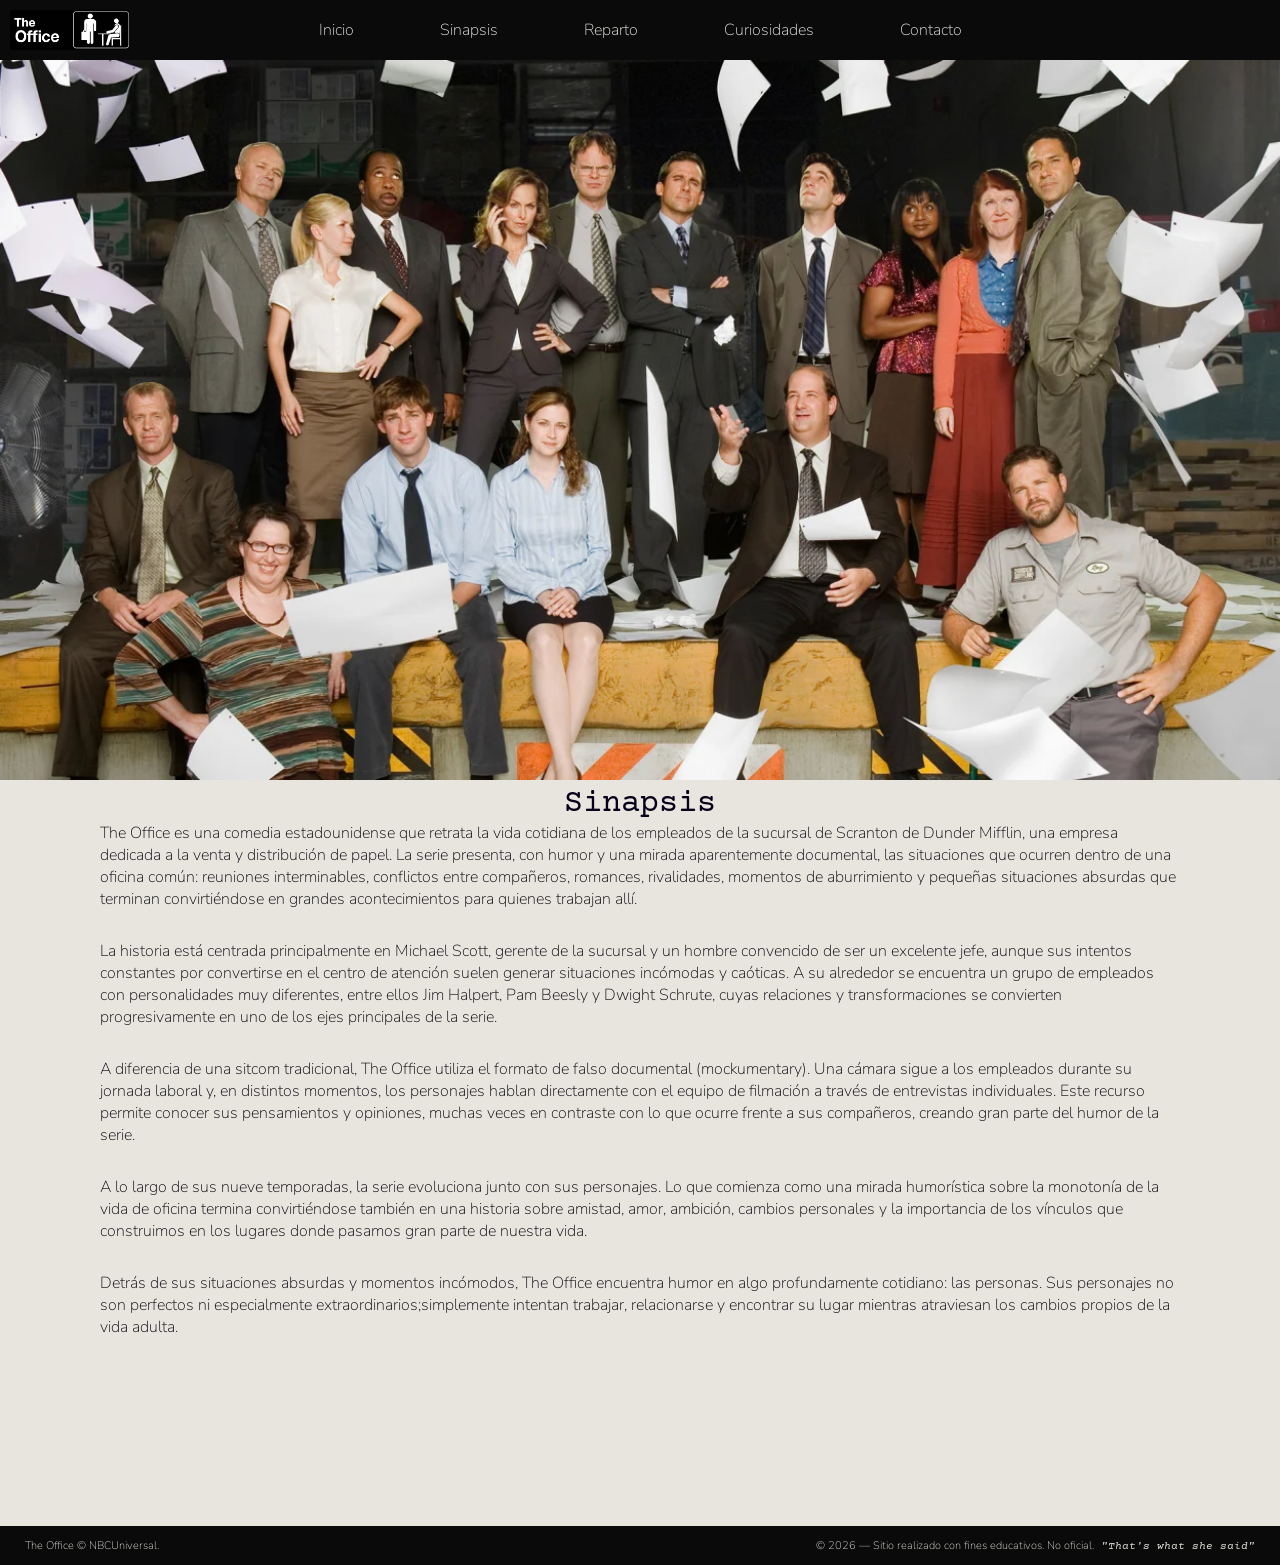
<file: Parcial/Pages/Sinapsis.html>
<!DOCTYPE html>
<html lang="es">

<head>
    <meta charset="UTF-8">
    <meta name="viewport" content="width=device-width, initial-scale=1.0">
    <title>Sobre The Office</title>
    <link rel="stylesheet" href="../css/global.css">
    <link rel="preconnect" href="https://fonts.googleapis.com">
    <link rel="preconnect" href="https://fonts.gstatic.com" crossorigin>
    <link
        href="https://fonts.googleapis.com/css2?family=Courier+Prime:ital,wght@0,400;0,700;1,400;1,700&family=Nunito:ital,wght@0,200..1000;1,200..1000&display=swap"
        rel="stylesheet">
    <link rel="icon" type="Img" href="../Img/The Office-Logo letras.jpg">
</head>

<body>
    <nav>
        <a href="../index.html" class="logo"><img src="../Img/Logo-The Office.png" width="120px" alt="Logo">
        </a>
        <div class="nav-links">
            <a href="../index.html">Inicio</a>
            <a href="Sinapsis.html">Sinapsis</a>
            <a href="../Pages/Personajes.html">Reparto</a>
            <a href="../Pages/Curiosidades.html">Curiosidades</a>
            <a href="../Pages/Contacto.html">Contacto</a>
        </div>
    </nav>
    <main>
        <img src="../Img/The Office- Img completa.webp" alt="elenco principal de The Office 1er temporada" width="100%">
        <h1 class="white">Sinapsis</h1>
        <p class="papelito">The Office es una comedia estadounidense que retrata la vida cotidiana de los empleados de
            la sucursal de Scranton de Dunder Mifflin, una empresa dedicada a la venta y distribución de papel. La serie
            presenta, con humor y una mirada aparentemente documental, las situaciones que ocurren dentro de una oficina
            común: reuniones interminables, conflictos entre compañeros, romances, rivalidades, momentos de aburrimiento
            y pequeñas situaciones absurdas que terminan convirtiéndose en grandes acontecimientos para quienes trabajan
            allí.</p>
        <p class="papelito">La historia está centrada principalmente en Michael Scott, gerente de la sucursal y un
            hombre convencido de ser un excelente jefe, aunque sus intentos constantes por convertirse en el centro de
            atención suelen generar situaciones incómodas y caóticas. A su alrededor se encuentra un grupo de empleados
            con personalidades muy diferentes, entre ellos Jim Halpert, Pam Beesly y Dwight Schrute, cuyas relaciones y
            transformaciones se convierten progresivamente en uno de los ejes principales de la serie.</p>
        <p class="papelito">A diferencia de una sitcom tradicional, The Office utiliza el formato de falso documental
            (mockumentary). Una cámara sigue a los empleados durante su jornada laboral y, en distintos momentos, los
            personajes hablan directamente con el equipo de filmación a través de entrevistas individuales. Este recurso
            permite conocer sus pensamientos y opiniones, muchas veces en contraste con lo que ocurre frente a sus
            compañeros, creando gran parte del humor de la serie.</p>
        <p class="papelito">A lo largo de sus nueve temporadas, la serie evoluciona junto con sus personajes. Lo que
            comienza como una mirada humorística sobre la monotonía de la vida de oficina termina convirtiéndose también
            en una historia sobre amistad, amor, ambición, cambios personales y la importancia de los vínculos que
            construimos en los lugares donde pasamos gran parte de nuestra vida.</p>
        <p class="papelito">Detrás de sus situaciones absurdas y momentos incómodos, The Office encuentra humor en algo
            profundamente cotidiano: las personas. Sus personajes no son perfectos ni especialmente
            extraordinarios;simplemente intentan trabajar, relacionarse y encontrar su lugar mientras atraviesan los
            cambios propios de la vida adulta.</p>
        <article>
            <iframe data-testid="embed-iframe" style="border-radius:12px"
                src="https://open.spotify.com/embed/playlist/2oFgKE2WuUqFadiAAmrFFI?utm_source=generator&theme=0&si=b4837e447ffd4a98"
                width="100%" height="152" frameBorder="0" allowfullscreen=""
                allow="autoplay; clipboard-write; encrypted-media; fullscreen; picture-in-picture"
                loading="lazy"></iframe>
        </article>
    </main>
    <footer>
        <p>The Office © NBCUniversal.</p>
        <p> © 2026 — Sitio realizado con fines educativos. No oficial.
            <em>"That's what she said"</em>
        </p>
    </footer>
</body>

</html>
</file>
<file: Parcial/css/global.css>
*{margin: 0;
    padding: 0;
}

.papelito {
    padding: 0 100px 30px;
    color: #03020c;
    font-size: medium;
}

body{
    background-color: #E8E5DE;
    color: rgb(2, 3, 10);
    font-family: "Nunito", sans-serif;
  font-weight: 200;}
  
nav {
    background-color: #0a0a0a;
    display: flex;
    align-items: center;
    justify-content: space-between;
    position: relative;
    width: 100%;
    padding: 10px;
    box-sizing: border-box;
}
nav .logo {
    display: block;
    border: none;
    padding: 0;
    margin-right: auto;
}
nav .logo img {
    display: block;
}
.nav-links {
    display: flex;
    align-items: center;
    justify-content: center;
    gap: 60px;
    position: absolute;
    left: 50%;
    transform: translateX(-50%);
}

.nav-links a {
    color: #eeece8;
    text-decoration: none;
    font-size: medium;
    border: 1px solid transparent;
    border-radius: 5px;
    padding: 8px 12px;
    transition: all 0.3s ease;
} 
.nav-links a:hover {
    background-color: #eeece8;
    color: #0a0a0a;
    border-color: #eeece8;
}
.nav-links a:active {
    background-color: #c9c5b8;
    color: #0a0a0a;
}

.white{
    color: #06011a;
     font-family: "Courier Prime", monospace;
  font-weight: 400;
  font-style: normal;
  text-align: center;
}
footer {
    background-color: #0a0a0a;
    color: #E8E5DE;
    display: flex;
    justify-content: space-between;
    align-items: center;
    padding: 12px 25px;
    font-size: 11px;
    box-sizing: border-box;}

footer p {margin: 0;}

footer em {
    font-family: "Courier Prime", monospace;
    margin-left: 4px; }
</file>
<file: Parcial/css/index.css>
.video-portada {
    width: 100%;
    background-color: #0a0a0a;
    display: flex;
    justify-content: center;
    align-items: center;
    padding: 35px 0;
    box-sizing: border-box;
}

.video-portada video {
    width: 55%;
    max-width: 1000px;
    height: auto;
    display: block;
}
</file>
<file: Parcial/css/confirmacion.css>
.confirmacion {
max-width: 1150px;
margin: 55px auto;
padding: 0 50px;
flex: 1;
}

.encabezado-confirmacion {
padding-bottom: 20px;
border-bottom: 1px solid #0a0a0a;
}

.encabezado-confirmacion p {
font-family: "Courier Prime", monospace;
font-size: 12px;
letter-spacing: 2px;
}

.contenido-confirmacion {
text-align: center;
padding: 55px 0;
}

.contenido-confirmacion h1 {
font-family: "Courier Prime", monospace; 
font-size: 65px;
font-weight: 400;
margin-bottom: 15px;
}

.contenido-confirmacion h2 {
font-family: "Courier Prime", monospace;
font-size: 22px;
font-weight: 400;
margin-bottom: 25px;}

.imagen-erin img {
width: 280px;
height: auto;
display: block;
margin: 0 auto 25px;}

.contenido-confirmacion p {
font-size: 15px;
margin-bottom: 30px;}

.volver-inicio {
display: inline-block;
background-color: #0a0a0a;
color: #E8E5DE;
padding: 12px 22px;
text-decoration: none;
font-family: "Courier Prime", monospace;
font-size: 13px;
}
</file>
<file: Parcial/css/contacto.css>
.contacto-contenedor {
    display: grid;
    grid-template-columns: 1fr 1fr;
    gap: 60px;
    max-width: 1200px;
    margin: 50px auto;
    padding: 0 50px;
    align-items: stretch;
}
.info-contacto {
    display: flex;
    flex-direction: column;
    gap: 35px;
}
.bloque-info h1,
.bloque-info h2,
.formulario-contacto h1 {
    font-family: "Courier Prime", monospace;
    font-weight: 400;
    font-size: 30px;
    margin-bottom: 10px;}
.introduccion {
    font-size: 14px;
    line-height: 1.6;
    margin-bottom: 20px;
    color: #55534e;
}
.lista-enlaces {
    display: flex;
    flex-direction: column;
    gap: 10px;
}
.enlace-info {
    display: flex;
    align-items: center;
    gap: 18px;
    background-color: #0a0a0a;
    color: #E8E5DE;
    text-decoration: none;
    padding: 12px 16px;
    border: 1px solid #0a0a0a;
    transition: all 0.3s ease;
}
.enlace-info img {
    width: 48px;
    height: 38px;
    object-fit: contain;
}
.enlace-info span {
    font-size: 14px;
}

.enlace-info .flecha {
    display: none;
}

.enlace-info:hover {
    background-color: #E8E5DE;
    color: #0a0a0a;
    transform: translateX(5px);
}
.lista-plataformas {
    display: flex;
    align-items: center;
    gap: 20px;
    flex-wrap: wrap;
}
.lista-plataformas a {
    display: flex;
    align-items: center;
    justify-content: center;
    background-color: white;
    padding: 10px;
    border: 1px solid #d0ccc3;
    transition: transform 0.3s ease;
}
.lista-plataformas img {
    width: 75px;
    height: 35px;
    object-fit: contain;
}
.lista-plataformas a:hover {
    transform: scale(1.08);
}
.nota-plataformas {
    font-size: 11px;
    color: #77736b;
    margin-top: 12px;
}
.formulario-contacto {
    background-color: #0a0a0a;
    color: #E8E5DE;
    padding: 40px;
    border: 1px solid #0a0a0a;
}

.formulario-contacto h1 {
    font-size: 34px;
    margin-bottom: 12px;
}
.formulario-contacto .introduccion {
    color: #bdb9b0;
    margin-bottom: 30px;
}
#form-contacto {
    display: flex;
    flex-direction: column;
    gap: 22px;
}
.campo {
    display: flex;
    flex-direction: column;
    gap: 8px;}
.campo label {
    font-family: "Courier Prime", monospace;
    font-size: 15px;
}
.campo input,
.campo textarea {
    background-color: transparent;
    border: none;
    border-bottom: 1px solid #77736b;
    padding: 12px 5px;
    color: #E8E5DE;
    font-family: "Nunito", sans-serif;
    font-size: 14px;
    outline: none;
}
.campo input:focus,
.campo textarea:focus {
    border-bottom: 1px solid #E8E5DE;
}
.campo input::placeholder,
.campo textarea::placeholder {
    color: #88847c;
}
.campo textarea {
    min-height: 120px;
    resize: vertical;
}
.contador {
    text-align: right;
    font-size: 11px;
    color: #aaa69e;
}
#form-contacto input[type="submit"] {
    background-color: #E8E5DE;
    color: #0a0a0a;
    border: 1px solid #E8E5DE;
    padding: 13px 18px;
    font-family: "Courier Prime", monospace;
    font-size: 15px;
    cursor: pointer;
    transition: all 0.3s ease;
    align-self: center;
}

#form-contacto input[type="submit"]:hover {
    background-color: transparent;
    color: #E8E5DE;
}
/*<form action="">
        <textarea oninput="contarCaracteres()"name="" id="comentario" maxlength="500"></textarea>
        <input type="number" id="contador" class="contador" value="0" maxlength="3" readonly>
    </form>
    <script src="script.js"></script>
    <form action="">
        <textarea oninput="contarCaracteres()" name="" id="comentario" maxlength="500"></textarea>
        <input type="number" id="contador" class="contador" value="0" maxlength="3" readonly>
    </form>
    <script src="script.js"></script>
    function contarCaracteres(){
    var textArea = document.getElementById("comentario");
    var inputContador = document.getElementById("contador");
    inputContador.value = textArea.value.length;
}
nombreSpan.textContent =*/
</file>
<file: Parcial/css/curiosidades.css>
.caja-curiosidades{
display: flex;
    flex-wrap: wrap;
    justify-content: space-evenly;
    gap: 10px 10px;
}
.datos{
background-color: black;
    width: 30%;
    min-width: 200px;
    height: 450px;
    border: solid 2px white;
}
.centro{
    text-align: center;}
    .cantidad{
    color: #E8E5DE;
    font-family: "Courier Prime", monospace;
  font-weight: 200;
  font-style: normal;
  text-align: center;
font-size: xx-large;
}
.premio{
    color: #E8E5DE;
     font-family: "Nunito", sans-serif;
  font-optical-sizing: auto;
  font-weight: 200;
  font-style:normal;
  font-size: x-large;
  text-align: center;
}
</file>
<file: Parcial/css/reparto.css>
.grilla {
    display: grid;
    grid-template-columns: 1fr 1fr 1fr 1fr;
    grid-template-rows: repeat(5, minmax(300px, auto));
    grid-template-areas:
        "one two two three"
        "four two two five"
        "six seven eight nine"
        "ten eleven twelve thirteen"
        "fourteen fifteen sixteen seventeen";
    gap: 20px;
}

/* Para acomodar las grillas para el tel: 
@media (width < 1000px){
template........
}*/

#uno {
    grid-area: one;
}

#dos {
    grid-area: two;
}

#tres {
    grid-area: three;
}

#cuatro {
    grid-area: four;
}

#cinco {
    grid-area: five;
}

#seis {
    grid-area: six;
}

#siete {
    grid-area: seven;
}

#ocho {
    grid-area: eight;
}

#nueve {
    grid-area: nine;
}

#diez {
    grid-area: ten;
}

#once {
    grid-area: eleven;
}

#doce {
    grid-area: twelve;
}

#trece {
    grid-area: thirteen;
}

#catorce {
    grid-area: fourteen;
}

#quince {
    grid-area: fifteen;
}

#dieciseis {
    grid-area: sixteen;
}

#diecisiete {
    grid-area: seventeen;
}

.actor img {
    display: block;
    width: 100%;
    height: 100%;
    object-fit: contain;
    object-position: center;
    background: #0a0a0a;
    transition: transform 0.4s ease;
}

.actor:hover img {
    transform: scale(1.06);
}

.flip-toggle {
    position: absolute;
    opacity: 0;
    width: 1px;
    height: 1px;
}

.flip-toggle:focus-visible+.flip-card {
    outline: 2px solid #E8E5DE;
    outline-offset: 4px;
}

.flip-card {
    display: block;
    width: 100%;
    height: 100%;
    perspective: 1000px;
    cursor: pointer;
}

.flip-inner {
    position: relative;
    width: 100%;
    height: 100%;
    transform-style: preserve-3d;
    transition: transform 0.7s ease;
}

.flip-toggle:checked+.flip-card .flip-inner {
    transform: rotateY(180deg);
}

.flip-front,
.flip-back {
    position: absolute;
    inset: 0;
    backface-visibility: hidden;
}

.flip-front {
    overflow: hidden;
    background: #0a0a0a;
}


.flip-back {
    transform: rotateY(180deg);
    background: #0a0a0a;
    color: #E8E5DE;
    padding: 20px;
    box-sizing: border-box;
    overflow-y: auto;
    display: flex;
    flex-direction: column;
    justify-content: flex-start;
    gap: 12px;
}

.flip-back .nombre-personaje {
    font-family: "nunito";
    font-size: 23px;
    text-align: center;
    text-transform: uppercase;
}

.flip-back .nombre-actor {
    font-family: "Nunito", sans-serif;
    font-size: 15px;
    font-weight: normal;
    text-align: center;
    font-style: italic;
    color: #bdbdbd;
}

.flip-back .temporada {
    font-size: 11px;
    text-align: center;
    letter-spacing: 2px;
    text-transform: uppercase;
    color: #bdbdbd;
}

.flip-back .descripcion {
    font-family: "Nunito", sans-serif;
    font-size: 13px;
    line-height: 1.6;
    text-align: center;
}

.flip-front .indicacion-flip,
.flip-back .indicacion-flip {
    display: block;
    width: 100%;
    text-align: center;
    font-family: "Nunito";
    font-size: 12px;
    font-style: italic;
    padding: 10px 0;
    box-sizing: border-box;
}

.flip-front .indicacion-flip {
    position: absolute;
    bottom: 10px;
    left: 0;
    color: white;
    background: rgba(0, 0, 0, .6);
}

.flip-back .indicacion-flip {
    color: #E8E5DE;
    margin-top: 15px;
}

.cita-personaje {
    border-top: 1px solid #666;
    padding-top: 12px;
    margin-top: 5px;
    text-align: center;
}

.cita-personaje p {
    font-family: "Courier Prime", monospace;
    font-size: 15px;
    font-style: italic;
    line-height: 1.5;
}

.cita-personaje span {
    display: block;
    font-size: 11px;
    color: #bdbdbd;
    margin-top: 8px;
}

.cita-personaje small {
    display: block;
    font-size: 9px;
    color: #888;
    margin-top: 5px;
}

/*Michael Scott*/
#dos .flip-back {
    padding: 35px;
    gap: 18px;
}

#dos .flip-back .nombre-personaje {
    font-size: 38px;
    letter-spacing: 3px;
}

#dos .flip-back .nombre-actor {
    font-size: 19px;
}

#dos .flip-back .temporada {
    font-size: 13px;
}

#dos .flip-back .descripcion {
    font-size: 16px;
    line-height: 1.8;
}

#dos .numero-personaje {
    font-family: "nunito";
    font-size: 11px;
    text-align: center;
    letter-spacing: 2px;
    color: #bdbdbd;
}

#dos .frase-michael {
    font-family: "nunito";
    font-size: 19px;
    text-align: center;
    font-style: italic;
    color: #E8E5DE;
}

/*Jim diferencias*/
#tres .cita-personaje {
    border-top: none;
    border-left: 2px solid #E8E5DE;
    padding: 8px 12px;
    margin-top: 10px;
    text-align: left;
}

#tres .cita-personaje p {
    font-size: 14px;
}

#tres .cita-personaje span,
#tres .cita-personaje small {
    text-align: right;
}

/*Angelita*/
#cuatro .flip-back .nombre-personaje {
    font-size: 22px;
    letter-spacing: 2px;
}

#cuatro .flip-back .temporada {
    letter-spacing: 3px;
}

#cuatro .flip-back .descripcion {
    font-size: 12px;
    line-height: 1.5;
}

#cuatro .cita-personaje {
    border-top: 1px solid #E8E5DE;
    border-bottom: 1px solid #E8E5DE;
    padding: 12px 5px;
    margin-top: 8px;
}

/*Pam*/
#cinco .flip-back {
    padding: 25px;
    gap: 13px;
    background: #171613;
}

#cinco .flip-back .nombre-personaje {
    font-size: 25px;
    font-weight: normal;
}

#cinco .flip-back .nombre-actor {
    color: #c9b9a8;
}

#cinco .flip-back .descripcion {
    font-size: 13px;
    line-height: 1.7;
}

#cinco .cita-personaje {
    border-top: 1px solid #a99580;
    padding-top: 14px;
    margin-top: 5px;
}

#cinco .cita-personaje p {
    font-size: 14px;
    color: #e8d8c7;
}

/*Andyy*/
#seis .flip-back {
    background: #171717;
    padding: 18px;
    gap: 9px;
}

#seis .flip-back .nombre-personaje {
    font-size: 21px;
    letter-spacing: 1px;
}

#seis .flip-back .nombre-actor {
    color: #c9a7d8;
}

#seis .flip-back .temporada {
    letter-spacing: 2px;
}

#seis .flip-back .descripcion {
    font-size: 12px;
    line-height: 1.5;
}

#seis .cita-personaje {
    border: 1px solid #c9a7d8;
    padding: 10px 5px;
    margin-top: 5px;
}

#seis .cita-personaje p {
    font-size: 14px;
    color: #c9a7d8;
}

/*Erin*/
#siete .flip-back {
    background: #24221b;
    padding: 18px;
    gap: 10px;
}

#siete .flip-back .nombre-personaje {
    font-size: 22px;
    letter-spacing: 1px;
}

#siete .flip-back .nombre-actor {
    color: #e5cf83;
}

#siete .flip-back .temporada {
    letter-spacing: 2px;
}

#siete .flip-back .descripcion {
    font-size: 12px;
    line-height: 1.5;
}

#siete .cita-personaje {
    border: 1px dashed #e5cf83;
    padding: 10px 6px;
    margin-top: 5px;
}

#siete .cita-personaje p {
    font-size: 12px;
    color: #e5cf83;
    line-height: 1.5;
}

/*Kelly*/
#ocho .flip-back {
    background: #2b1021;
    padding: 18px;
    gap: 9px;
}

#ocho .flip-back .nombre-personaje {
    font-size: 23px;
    letter-spacing: 1px;
    color: #ff83bd;
}

#ocho .flip-back .nombre-actor {
    color: #f5b4d3;
}

#ocho .flip-back .temporada {
    letter-spacing: 2px;
}

#ocho .flip-back .descripcion {
    font-size: 12px;
    line-height: 1.5;
}

#ocho .cita-personaje {
    border: 2px solid #ff83bd;
    padding: 12px 7px;
    margin-top: 6px;
    transform: rotate(-1deg);
}

#ocho .cita-personaje p {
    font-size: 13px;
    color: #ffacd1;
    font-weight: bold;
    line-height: 1.5;
}

#ocho .cita-personaje span {
    color: #f5b4d3;
}

/*Ryan*/
#nueve .flip-back {
    background: #111820;
    padding: 18px;
    gap: 10px;
}

#nueve .flip-back .nombre-personaje {
    font-size: 22px;
    letter-spacing: 2px;
    color: #8eb9d9;
}

#nueve .flip-back .nombre-actor {
    color: #aab8c4;
}

#nueve .flip-back .temporada {
    letter-spacing: 2px;
}

#nueve .flip-back .descripcion {
    font-size: 12px;
    line-height: 1.6;
}

#nueve .cita-personaje {
    border-top: 1px solid #8eb9d9;
    border-bottom: 1px solid #8eb9d9;
    padding: 12px 5px;
    margin-top: 8px;
}

#nueve .cita-personaje p {
    font-size: 14px;
    color: #8eb9d9;
    font-style: italic;
}

#nueve .cita-personaje span {
    color: #aab8c4;
}

/*Oscar*/
#diez .flip-back .descripcion {
    font-size: 12px;
    line-height: 1.6;
}

#diez .cita-personaje {
    border-left: 2px solid #a9d0cc;
    padding: 10px 12px;
    margin-top: 8px;
    text-align: left;
}

#diez .cita-personaje p {
    font-size: 13px;
    color: #a9d0cc;
}

#diez .cita-personaje span,
#diez .cita-personaje small {
    text-align: right;
}

/*kEVIn*/
#once .flip-back {
    background: #302017;
    padding: 18px;
    gap: 10px;
}

#once .flip-back .nombre-personaje {
    font-size: 22px;
    letter-spacing: 1px;
    color: #e6b47d;
}

#once .flip-back .nombre-actor {
    color: #d8c0a5;
}

#once .flip-back .temporada {
    letter-spacing: 2px;
}

#once .flip-back .descripcion {
    font-size: 12px;
    line-height: 1.5;
}

#once .cita-personaje {
    background: #493022;
    border-radius: 4px;
    padding: 12px 8px;
    margin-top: 5px;
}

#once .cita-personaje p {
    font-size: 13px;
    color: #f0c28f;
    line-height: 1.5;
}

#once .cita-personaje span {
    color: #d8c0a5;
}

/*Stanley*/
#doce .flip-back {
    background: #291b1b;
    padding: 18px;
    gap: 10px;
}

#doce .flip-back .nombre-personaje {
    font-size: 21px;
    letter-spacing: 1px;
    color: #c58b83;
}

#doce .flip-back .nombre-actor {
    color: #d5b7ad;
}

#doce .flip-back .temporada {
    letter-spacing: 2px;
}

#doce .flip-back .descripcion {
    font-size: 12px;
    line-height: 1.6;
}

#doce .cita-personaje {
    border-top: 1px solid #c58b83;
    border-bottom: 1px solid #c58b83;
    padding: 12px 6px;
    margin-top: 8px;
}

#doce .cita-personaje p {
    font-size: 16px;
    color: #e2b2a9;
    font-weight: bold;
    letter-spacing: 1px;
}

#doce .cita-personaje span {
    color: #d5b7ad;
}

/*Phyllus*/
#trece .flip-back {
    background: #302124;
    padding: 18px;
    gap: 10px;
}

#trece .flip-back .nombre-personaje {
    font-size: 21px;
    letter-spacing: 1px;
    color: #d9a9b4;
}

#trece .flip-back .nombre-actor {
    color: #dfc5c8;
}

#trece .flip-back .temporada {
    letter-spacing: 2px;
}

#trece .flip-back .descripcion {
    font-size: 12px;
    line-height: 1.6;
}

#trece .cita-personaje {
    border-left: 2px solid #d9a9b4;
    padding: 10px 12px;
    margin-top: 8px;
    text-align: left;
}

#trece .cita-personaje p {
    font-size: 13px;
    color: #e5b9c3;
    line-height: 1.5;
}

#trece .cita-personaje span,
#trece .cita-personaje small {
    text-align: right;
}

/*Merediht*/
#catorce .flip-back {
    background: #211619;
    padding: 18px;
    gap: 9px;
}

#catorce .flip-back .nombre-personaje {
    font-size: 21px;
    letter-spacing: 1px;
    color: #d66b6b;
}

#catorce .flip-back .nombre-actor {
    color: #c9a5a5;
}

#catorce .flip-back .temporada {
    letter-spacing: 2px;
}

#catorce .flip-back .descripcion {
    font-size: 12px;
    line-height: 1.5;
}

#catorce .cita-personaje {
    border: 1px dashed #d66b6b;
    padding: 10px 7px;
    margin-top: 6px;
}

#catorce .cita-personaje p {
    font-size: 12px;
    color: #e18a8a;
    line-height: 1.5;
    font-style: italic;
}

#catorce .cita-personaje span {
    color: #c9a5a5;
}

/*Creed*/
#quince .flip-back {
    background: #1b2119;
    padding: 18px;
    gap: 10px;
}

#quince .flip-back .nombre-personaje {
    font-size: 21px;
    letter-spacing: 1px;
    color: #a5b77b;
}

#quince .flip-back .nombre-actor {
    color: #b9c1a7;
}

#quince .flip-back .temporada {
    letter-spacing: 2px;
}

#quince .flip-back .descripcion {
    font-size: 12px;
    line-height: 1.5;
}

#quince .cita-personaje {
    border: 1px dashed #a5b77b;
    padding: 11px 8px;
    margin-top: 6px;
    transform: rotate(1deg);
}

#quince .cita-personaje p {
    font-size: 13px;
    color: #c0d18e;
    line-height: 1.5;
    font-style: italic;
}

#quince .cita-personaje span {
    color: #b9c1a7;
}

/*Darrl*/
#dieciseis .flip-back {
    background: #17272c;
    padding: 18px;
    gap: 10px;
}

#dieciseis .flip-back .nombre-personaje {
    font-size: 21px;
    letter-spacing: 1px;
    color: #e39b65;
}

#dieciseis .flip-back .nombre-actor {
    color: #b6c7c9;
}

#dieciseis .flip-back .temporada {
    letter-spacing: 2px;
}

#dieciseis .flip-back .descripcion {
    font-size: 12px;
    line-height: 1.6;
}

#dieciseis .cita-personaje {
    border-left: 3px solid #e39b65;
    padding: 10px 12px;
    margin-top: 8px;
    text-align: left;
}

#dieciseis .cita-personaje p {
    font-size: 13px;
    color: #eab184;
    line-height: 1.5;
}

#dieciseis .cita-personaje span,
#dieciseis .cita-personaje small {
    text-align: right;
}

/*TOBY*/
#diecisiete .flip-back {
    background: #252b30;
    padding: 18px;
    gap: 10px;
}

#diecisiete .flip-back .nombre-personaje {
    font-size: 21px;
    letter-spacing: 1px;
    color: #b9c6ce;
}

#diecisiete .flip-back .nombre-actor {
    color: #aab5bb;
}

#diecisiete .flip-back .temporada {
    letter-spacing: 2px;
    color: #9ba8af;
}

#diecisiete .flip-back .descripcion {
    font-size: 12px;
    line-height: 1.6;
}

#diecisiete .cita-personaje {
    border: 1px solid #788b96;
    background: #303a41;
    padding: 12px 8px;
    margin-top: 8px;
}

#diecisiete .cita-personaje p {
    font-size: 13px;
    color: #c2d0d7;
    line-height: 1.5;
    font-style: italic;
}

#diecisiete .cita-personaje span,
#diecisiete .cita-personaje small {
    color: #aab5bb;
}

.video-musical {
    aspect-ratio: 16/9;
}
</file>
